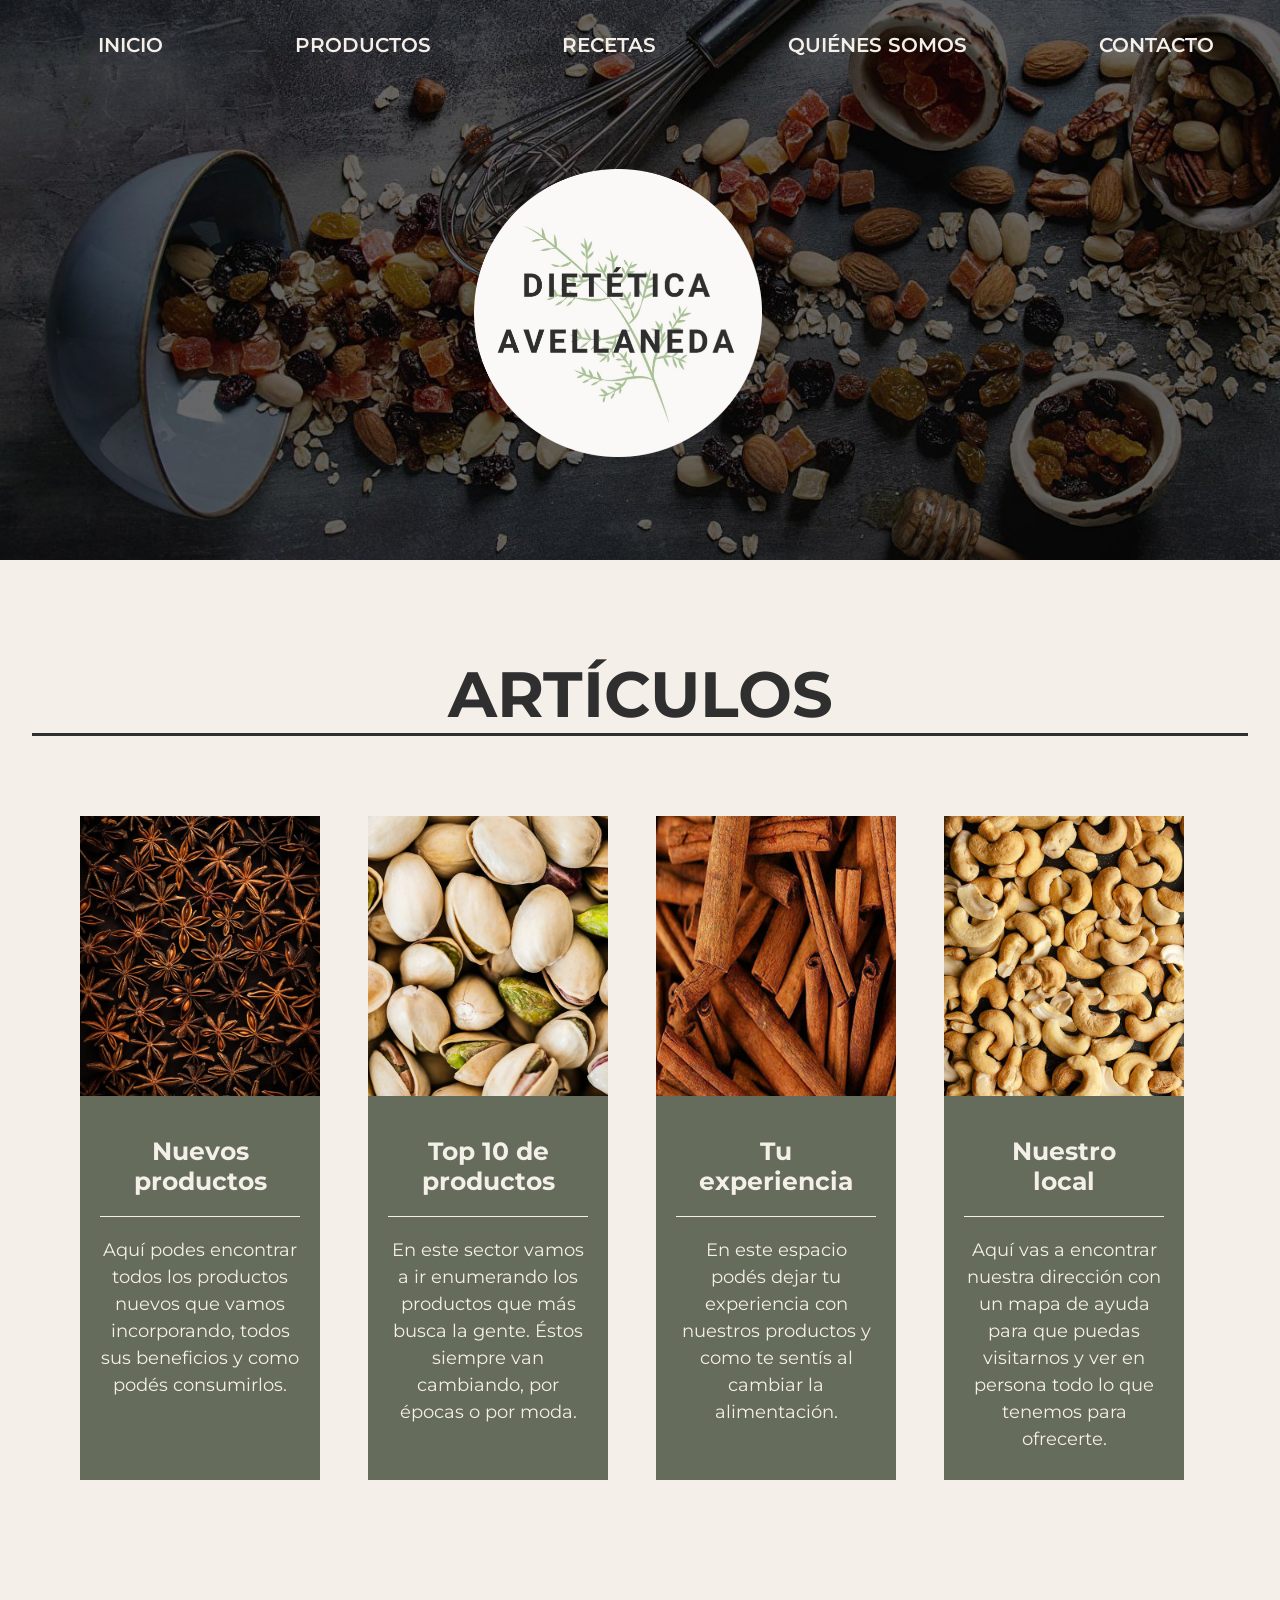
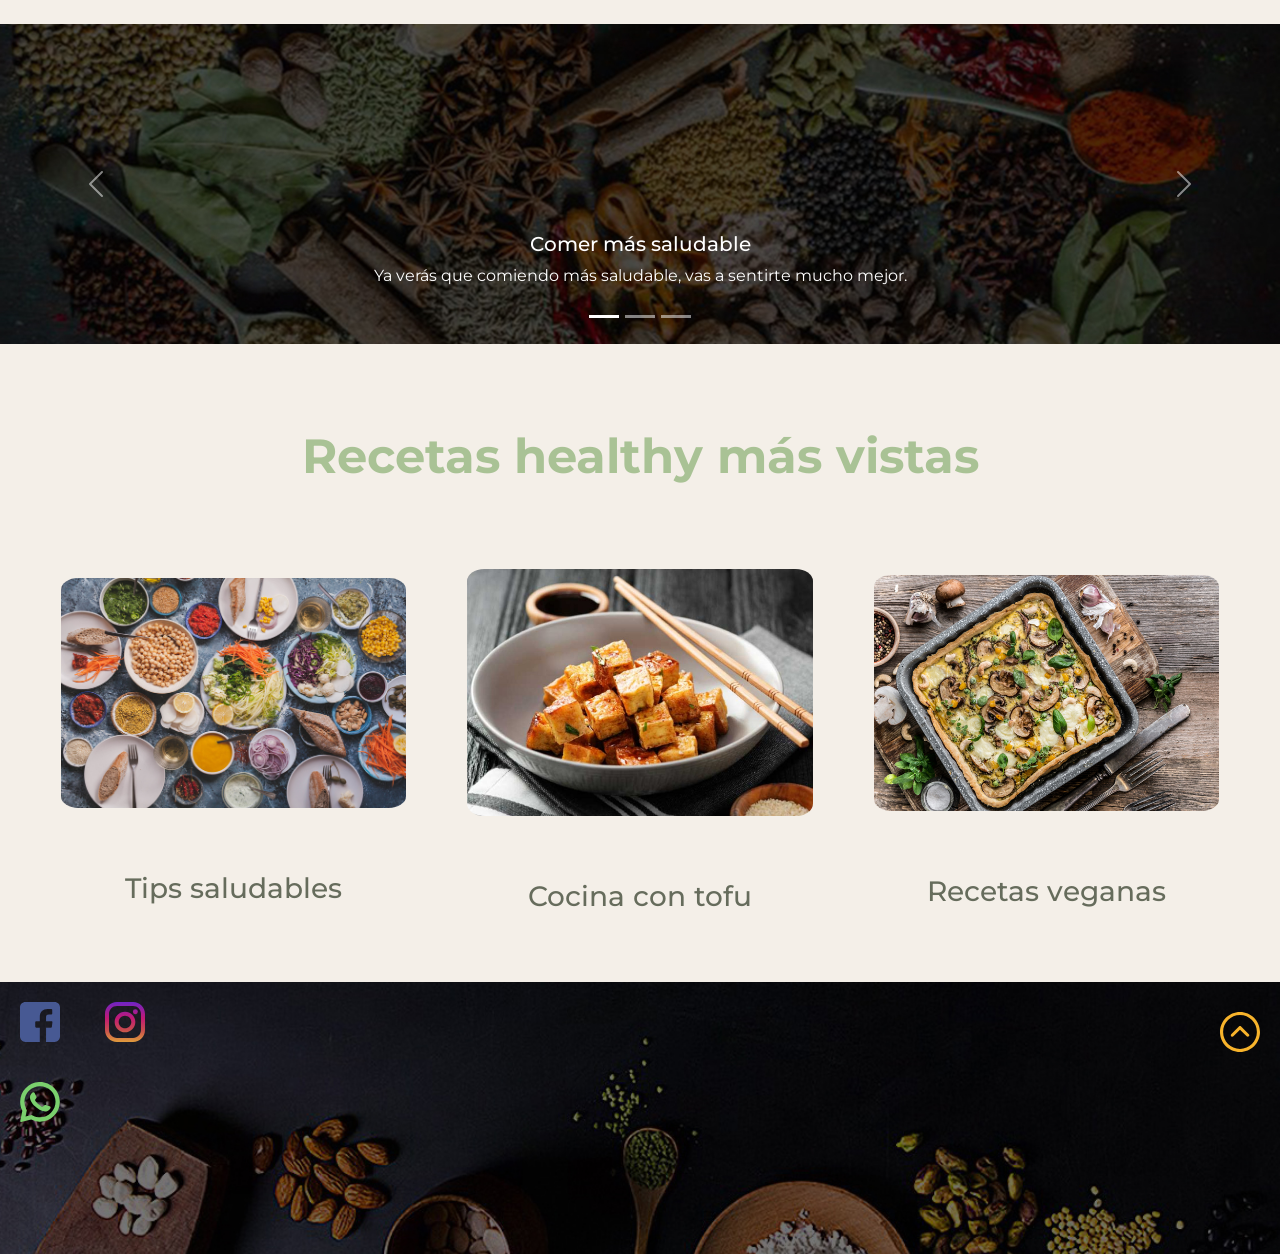
<file: index.html>
<!DOCTYPE html>
<html lang="en">

<head>
    <meta charset="UTF-8">
    <meta http-equiv="X-UA-Compatible" content="IE=edge">
    <meta name="viewport" content="width=device-width, initial-scale=1.0">
    <title>Dietética Avellaneda</title>
    <link rel="stylesheet" href="https://cdnjs.cloudflare.com/ajax/libs/animate.css/4.1.1/animate.min.css" />
    <link href="https://cdn.jsdelivr.net/npm/bootstrap@5.0.2/dist/css/bootstrap.min.css" rel="stylesheet"
        integrity="sha384-EVSTQN3/azprG1Anm3QDgpJLIm9Nao0Yz1ztcQTwFspd3yD65VohhpuuCOmLASjC" crossorigin="anonymous">
    <link rel="stylesheet" href="css/styles.css">
    <link rel="stylesheet" href="https://cdnjs.cloudflare.com/ajax/libs/animate.css/4.1.1/animate.min.css" />
    <link rel="preconnect" href="https://fonts.googleapis.com">
    <link rel="preconnect" href="https://fonts.gstatic.com" crossorigin>
    <link href="https://fonts.googleapis.com/css2?family=Montserrat&display=swap" rel="stylesheet">
    <meta name="description"
        content="Este es el sitio web de Dietética Avellaneda, donde compartimos nuestros productos, como utilizarlos, dónde pueden encontrarnos y cómo comunicarse con nosotros.">
    <meta name="keywords" content="ALIMENTOS, SALUDABLE, DIETÉTICO, LIGHT, HEALTHY, VEGANO, VEGETARIANO">
</head>

<body>

<!--Header con nav y logo-->
    <header id="header">
        <div id="headerGrid">
            <nav class="sticky">
                <ul class="list">
                    <li class="list__itemList"><a href="index.html">INICIO</a></li>
                    <li class="list__itemList list__itemSubmenu"><a href="productos.html">PRODUCTOS</a>
                        <ul class="sublist">
                            <li class="list__itemSublist"><a href="productos.html">Categorías</a></li>
                            <li class="list__itemSublist"><a href="productos.html">Nuevos productos</a></li>
                            <li class="list__itemSublist"><a href="productos.html">Top ten de productos</a></li>
                        </ul>
                    </li>
                    <li class="list__itemList"><a href="recetas.html">RECETAS</a></li>
                    <li class="list__itemList"><a href="quienessomos.html">QUIÉNES SOMOS</a></li>
                    <li class="list__itemList"><a href="contacto.html">CONTACTO</a></li>
                </ul>
            </nav>

            <div>
                <a href="index.html"><img src="./Imagenes/2.png" alt="logo" id="logo"
                        class="animate__animated animate__rollIn"></a>
            </div>

        <!--Nav menu hamburguesa responsive-->
            <nav class="navbar navbar-dark bg-dark fixed-top">
                <div class="container-fluid">
                  <a class="navbar-brand" href="#"></a>
                  <button class="navbar-toggler" type="button" data-bs-toggle="offcanvas" data-bs-target="#offcanvasNavbar" aria-controls="offcanvasNavbar">
                    <span class="navbar-toggler-icon"></span>
                  </button>
                  <div class="offcanvas offcanvas-end" tabindex="-1" id="offcanvasNavbar" aria-labelledby="offcanvasNavbarLabel">
                    <div class="offcanvas-header">
                      <h5 class="offcanvas-title" id="offcanvasNavbarLabel">Menú</h5>
                      <button type="button" class="btn-close text-reset" data-bs-dismiss="offcanvas" aria-label="Close"></button>
                    </div>
                    <div class="offcanvas-body">
                      <ul class="navbar-nav justify-content-end flex-grow-1 pe-3">
                        <li class="nav-item">
                          <a class="nav-link" href="index.html">INICIO</a>
                        </li>
                        <li class="nav-item dropdown">
                            <a class="nav-link dropdown-toggle" href="productos.html" id="offcanvasNavbarDropdown" role="button" data-bs-toggle="dropdown" aria-expanded="false">
                             PRODUCTOS
                            </a>
                            <ul class="dropdown-menu" aria-labelledby="offcanvasNavbarDropdown">
                              <li><a class="dropdown-item" href="productos.html">Categorías</a></li>
                              <li><a class="dropdown-item" href="productos.html">Nuevos Productos</a></li>
                              <li><a class="dropdown-item" href="productos.html">Top 10 de productos</a></li>  
                            </ul>
                        </li>                            
                        <li class="nav-item">
                          <a class="nav-link" href="recetas.html">RECETAS</a>            
                        </li>
                        <li class="nav-item">
                            <a class="nav-link" href="quienessomos.html">QUIÉNES SOMOS</a>            
                        </li>
                        <li class="nav-item">
                            <a class="nav-link" href="contacto.html">CONTACTO</a>            
                        </li>                    
                      </ul>
                    </div>
                  </div>
                </div>
              </nav>
    </header>


    <main>
    <!--Primera sección-->
        <h1 class="titulo1">ARTÍCULOS</h1>


        <section class="cajasArticulos">

            <a href="productos.html" class="columna">
                <img src="./Imagenes/Anis.jpg" alt="Anis estrellado" class="imgArticulos">
                <div class="articulo">
                    <h2 class="tituloArticulo">Nuevos productos</h2>
                    <p>Aquí podes encontrar todos los productos nuevos que vamos incorporando, todos sus beneficios y
                        como
                        podés consumirlos.</p>
                </div>
            </a>

            <a href="productos.html" class="columna">
                <img src="./Imagenes/Pistachos.jpg" alt="Pistachos" class="imgArticulos">
                <div class="articulo">
                    <h2 class="tituloArticulo">Top 10 de productos</h2>
                    <p>En este sector vamos a ir enumerando los productos que más busca la gente. Éstos siempre van
                        cambiando, por épocas o por moda.</p>
                </div>
            </a>
            <a href="contacto.html" class="columna">
                <img src="./Imagenes/Canela.jpg" alt="Canela en rama" class="imgArticulos">
                <div class="articulo">
                    <h2 class="tituloArticulo">Tu experiencia</h2>
                    <p>En este espacio podés dejar tu experiencia con nuestros productos y como te sentís al cambiar la
                        alimentación.</p>
                </div>
            </a>
            <a href="quienessomos.html" class="columna">
                <img src="./Imagenes/Castañas.jpg" alt="Castañas de caju" class="imgArticulos">
                <div class="articulo">
                    <h2 class="tituloArticulo">Nuestro local</h2>
                    <p>Aquí vas a encontrar nuestra dirección con un mapa de ayuda para que puedas visitarnos y ver en
                        persona todo lo que tenemos para ofrecerte.</p>
                </div>
            </a>
        </section>

    <!--Sección carrusel-->
        <div id="carouselExampleCaptions" class="carousel slide" data-bs-ride="carousel">
            <div class="carousel-indicators">
                <button type="button" data-bs-target="#carouselExampleCaptions" data-bs-slide-to="0" class="active"
                    aria-current="true" aria-label="Slide 1"></button>
                <button type="button" data-bs-target="#carouselExampleCaptions" data-bs-slide-to="1"
                    aria-label="Slide 2"></button>
                <button type="button" data-bs-target="#carouselExampleCaptions" data-bs-slide-to="2"
                    aria-label="Slide 3"></button>
            </div>
            <div class="carousel-inner">
                <div class="carousel-item active">
                    <img src="./Imagenes/Imagen16.jpg" class="d-block w-100" alt="Carrusel1">
                    <div class="carousel-caption d-none d-md-block">
                        <h5>Comer más saludable</h5>
                        <p>Ya verás que comiendo más saludable, vas a sentirte mucho mejor.</p>
                    </div>
                </div>
                <div class="carousel-item">
                    <img src="./Imagenes/Imagen17.jpg" class="d-block w-100" alt="Carrusel2">
                    <div class="carousel-caption d-none d-md-block">
                        <h5>Aceites buenos</h5>
                        <p>Sabías que los frutos secos poseen aceites buenos que ayudan a mejorar tu salud?</p>
                    </div>
                </div>
                <div class="carousel-item">
                    <img src="./Imagenes/Imagen18.jpg" class="d-block w-100" alt="Carrusel3">
                    <div class="carousel-caption d-none d-md-block">
                        <h5>Beneficios de las legumbres</h5>
                        <p>Entre un montón de propiedades, aportan proteína y hierro a tu dieta.</p>
                    </div>
                </div>
            </div>
            <button class="carousel-control-prev" type="button" data-bs-target="#carouselExampleCaptions"
                data-bs-slide="prev">
                <span class="carousel-control-prev-icon" aria-hidden="true"></span>
                <span class="visually-hidden">Previous</span>
            </button>
            <button class="carousel-control-next" type="button" data-bs-target="#carouselExampleCaptions"
                data-bs-slide="next">
                <span class="carousel-control-next-icon" aria-hidden="true"></span>
                <span class="visually-hidden">Next</span>
            </button>
        </div>

    <!--Última sección-->
        <h2 class="titulo2">Recetas healthy más vistas</h2>
        </div>
        <section class="cajasRecetas">
            <div class="recetas">
                <a href="recetas.html">
                    <img src="Imagenes/recetas-veganas.jpg" class="recetaImagen" alt="Tips saludables"><br>
                    <h3>Tips saludables</h3>
                </a>
            </div>
            <div class="recetas">
                <a href="recetas.html">
                    <img src="Imagenes/CocinaTofu.jpg" class="recetaImagen" alt="Tofu"><br>
                    <h3>Cocina con tofu</h3>
                </a>
            </div>
            <div class="recetas">
                <a href="recetas.html">
                    <img src="Imagenes/RecetasVeganas.jpg" class="recetaImagen" alt="Recetas veganas"><br>
                    <h3>Recetas veganas</h3>
                </a>
            </div>
        </section>

    </main>

    <footer class="pie">
        <div>
            <a href="https://www.facebook.com/profile.php?id=100009488603057" target="_blank"><img
                    src="[data-uri]"
                    / class="icono"></a>
            <a href="404.html" target="_blank"><img
                    src="[data-uri]"
                    / class="icono"></a>
            <a href="https://wa.me/5492617105944" target="_blank"><img
                    src="[data-uri]"
                    / class="icono"></a>
        </div>
        <div class="pie__arriba">
            <a href="#header"><img
                    src="[data-uri]"
                    / class="icono">
            </a>
        </div>
    </footer>

    <script src="https://cdn.jsdelivr.net/npm/bootstrap@5.0.2/dist/js/bootstrap.bundle.min.js"
        integrity="sha384-MrcW6ZMFYlzcLA8Nl+NtUVF0sA7MsXsP1UyJoMp4YLEuNSfAP+JcXn/tWtIaxVXM"
        crossorigin="anonymous"></script>

</body>

</html>
</file>
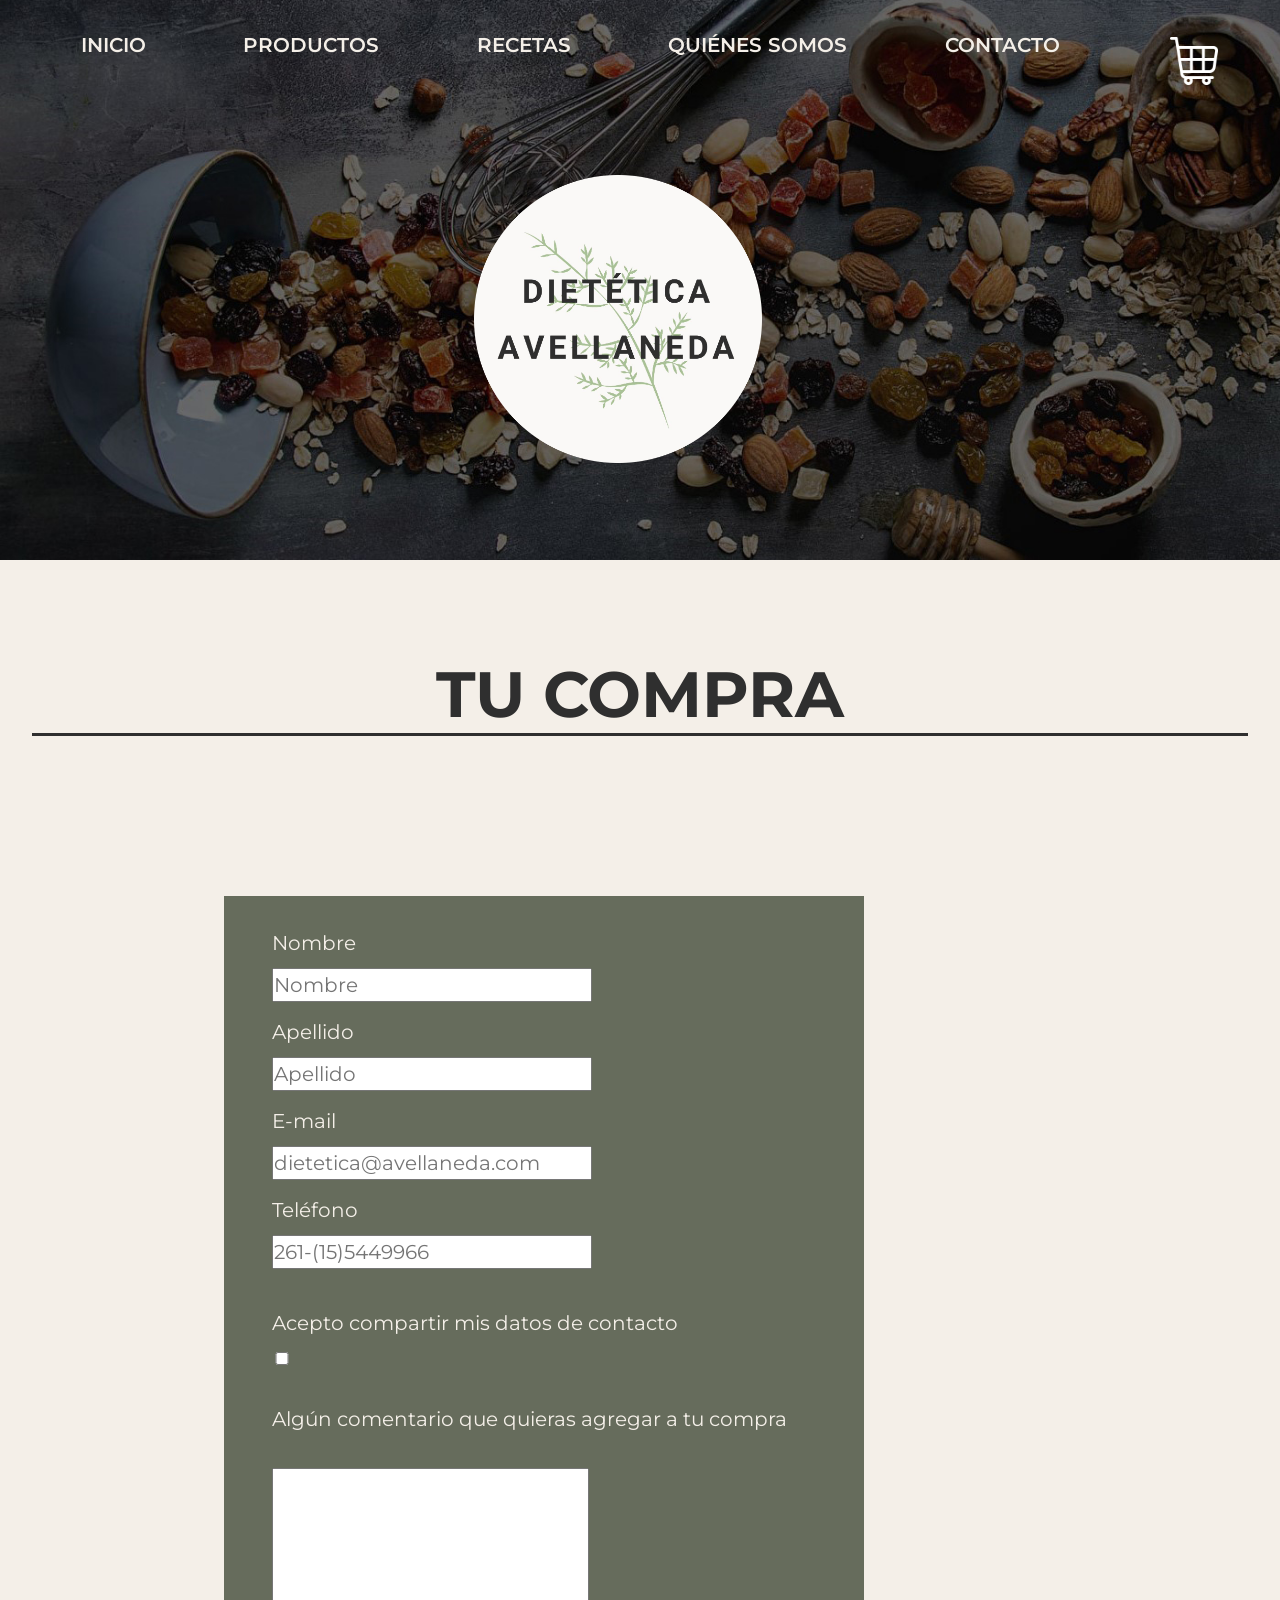
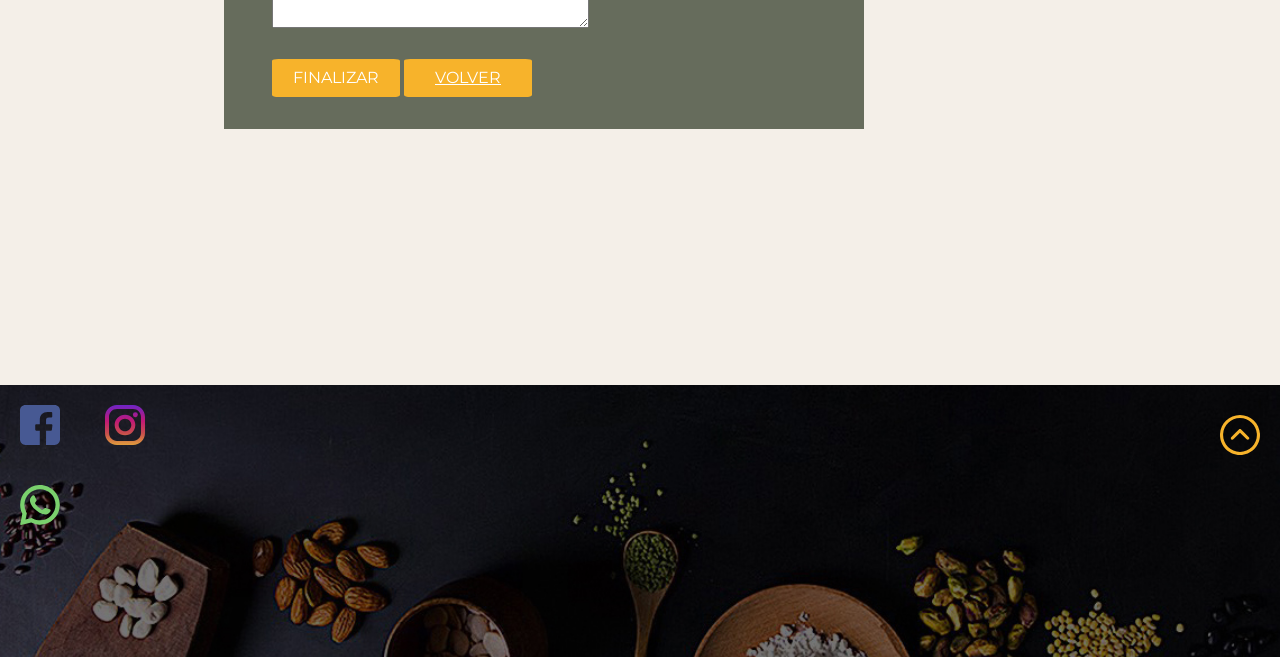
<file: compra.html>
<!DOCTYPE html>
<html lang="en">

<head>
    <meta charset="UTF-8">
    <meta http-equiv="X-UA-Compatible" content="IE=edge">
    <meta name="viewport" content="width=device-width, initial-scale=1.0">
    <title>Productos</title>
    <link rel="stylesheet" href="https://cdnjs.cloudflare.com/ajax/libs/animate.css/4.1.1/animate.min.css" />
    <link href="https://cdn.jsdelivr.net/npm/bootstrap@5.0.2/dist/css/bootstrap.min.css" rel="stylesheet" />
    <link rel="stylesheet" href="css/styles.css">
    <link rel="stylesheet" href="css/productos.css">
    <link rel="stylesheet" href="https://cdnjs.cloudflare.com/ajax/libs/animate.css/4.1.1/animate.min.css" />
    <link rel="preconnect" href="https://fonts.googleapis.com">
    <link rel="preconnect" href="https://fonts.gstatic.com" crossorigin>
    <link href="https://fonts.googleapis.com/css2?family=Montserrat&display=swap" rel="stylesheet">
    <link href="https://unpkg.com/aos@2.3.1/dist/aos.css" rel="stylesheet">

    <meta name="description"
        content="Este es el sitio web de Dietética Avellaneda, donde compartimos nuestros productos, como utilizarlos, dónde pueden encontrarnos y cómo comunicarse con nosotros.">
    <meta name="keywords" content="ALIMENTOS, SALUDABLE, DIETÉTICO, LIGHT, HEALTHY, VEGANO, VEGETARIANO">

</head>

<body>

    <!--Header con nav y logo-->

    <header id="header">
        <div id="headerGrid">
            <nav class="sticky">
                <ul class="list">
                    <li class="list__itemList"><a href="index.html">INICIO</a></li>
                    <li class="list__itemList list__itemSubmenu"><a href="productos.html">PRODUCTOS</a>
                        <ul class="sublist">
                            <li class="list__itemSublist"><a href="productos.html">Categorías</a></li>
                            <li class="list__itemSublist"><a href="productos.html">Nuevos productos</a></li>
                            <li class="list__itemSublist"><a href="productos.html">Top ten de productos</a></li>
                        </ul>
                    </li>
                    <li class="list__itemList"><a href="recetas.html">RECETAS</a></li>
                    <li class="list__itemList"><a href="quienessomos.html">QUIÉNES SOMOS</a></li>
                    <li class="list__itemList"><a href="contacto.html">CONTACTO</a></li>
                    <li class="list__itemList"><button type="button" class="btn btnIrCarrito" data-bs-toggle="modal"
                            data-bs-target="#exampleModal"><img src="Imagenes/comprar.png" class="carritoCompras"
                                alt="carrito"></button></li>
                </ul>
            </nav>
            <div>
                <a href="index.html"><img src="./Imagenes/2.png" alt="logo" id="logo"></a>
            </div>
        </div>


        <!--Nav menu hamburguesa responsive-->

        <nav class="navbar navbar-dark bg-dark fixed-top">
            <div class="container-fluid">
                <a class="navbar-brand" href="#"></a>
                <button class="navbar-toggler" type="button" data-bs-toggle="offcanvas"
                    data-bs-target="#offcanvasNavbar" aria-controls="offcanvasNavbar">
                    <span class="navbar-toggler-icon"></span>
                </button>
                <div class="offcanvas offcanvas-end" tabindex="-1" id="offcanvasNavbar"
                    aria-labelledby="offcanvasNavbarLabel">
                    <div class="offcanvas-header">
                        <h5 class="offcanvas-title" id="offcanvasNavbarLabel">Menú</h5>
                        <button type="button" class="btn-close text-reset" data-bs-dismiss="offcanvas"
                            aria-label="Close"></button>
                    </div>
                    <div class="offcanvas-body">
                        <ul class="navbar-nav justify-content-end flex-grow-1 pe-3">
                            <li class="nav-item">
                                <a class="nav-link" href="index.html">INICIO</a>
                            </li>
                            <li class="nav-item dropdown">
                                <a class="nav-link dropdown-toggle" href="productos.html" id="offcanvasNavbarDropdown"
                                    role="button" data-bs-toggle="dropdown" aria-expanded="false">
                                    PRODUCTOS
                                </a>
                                <ul class="dropdown-menu" aria-labelledby="offcanvasNavbarDropdown">
                                    <li><a class="dropdown-item" href="productos.html">Categorías</a></li>
                                    <li><a class="dropdown-item" href="productos.html">Nuevos Productos</a></li>
                                    <li><a class="dropdown-item" href="productos.html">Top 10 de productos</a></li>
                                </ul>
                            </li>
                            <li class="nav-item">
                                <a class="nav-link" href="recetas.html">RECETAS</a>
                            </li>
                            <li class="nav-item">
                                <a class="nav-link" href="quienessomos.html">QUIÉNES SOMOS</a>
                            </li>
                            <li class="nav-item">
                                <a class="nav-link" href="contacto.html">CONTACTO</a>
                            </li>
                        </ul>
                    </div>
                </div>
            </div>
        </nav>
    </header>

    <main>
        <!--Comienzo-->
        <h1 class="titulo1 titulo1-modifier">TU COMPRA</h1>
        <section class="seccionContacto">

            <form action="" class="recuadro">
                <div>
                    <label class="recuadro__form-label">Nombre</label><br>
                    <input class="recuadro__cajaTexto" type="text" id="validationDefault01" placeholder="Nombre"
                        required><br>
                </div>
                <div>
                    <label class="recuadro__form-label">Apellido</label><br>
                    <input class="recuadro__cajaTexto" type="text" id="validationDefault02" placeholder="Apellido"
                        required><br>
                </div>
                <div>
                    <label class="recuadro__form-label">E-mail</label><br>
                    <input class="recuadro__cajaTexto" type="text" id="validationDefault02"
                        placeholder="dietetica@avellaneda.com" required><br>
                </div>
                <div>
                    <label class="recuadro__form-label recuadro__form-label">Teléfono</label><br>
                    <input class="recuadro__cajaTexto" type="text" id="validationDefault03"
                        placeholder="261-(15)5449966" required><br><br>
                </div>
                <div>
                    <p class="recuadro__form-label recuadro__form-label-select">Acepto compartir mis datos de contacto
                    </p>
                    <input class="recuadro__cajaTexto recuadro__cajaTexto-checkBox" type="checkbox" name="acepta"
                        value="1"><br><br>
                </div>

                <div>
                    <p class="recuadro__form-label">Algún comentario que quieras agregar a tu compra</p><br>
                    <textarea name="" id="" cols="30" rows="10" class="recuadro__form-label-cuadro"></textarea><br><br>
                </div>
                <div>
                    <button class="btn btn-orange btn-rounded" type="submit">FINALIZAR</button>
                    <button class="btn btn-orange btn-rounded" type="button"><a href="productos.html">
                            VOLVER</a></button>
                </div>
            </form><br><br>
        </section>
    </main>

    <footer class="pie">
        <div>
            <a href="https://www.facebook.com/profile.php?id=100009488603057" target="_blank"><img
                    src="[data-uri]"
                    / class="icono"></a>
            <a href="404.html" target="_blank"><img
                    src="[data-uri]"
                    / class="icono"></a>
            <a href="https://wa.me/5492617105944" target="_blank"><img
                    src="[data-uri]"
                    / class="icono"></a>
        </div>
        <div class="pie__arriba">
            <a href="#header"><img
                    src="[data-uri]"
                    / class="icono">
        </div>
    </footer>
    <script src="https://cdn.jsdelivr.net/npm/bootstrap@5.0.2/dist/js/bootstrap.bundle.min.js"
        integrity="sha384-MrcW6ZMFYlzcLA8Nl+NtUVF0sA7MsXsP1UyJoMp4YLEuNSfAP+JcXn/tWtIaxVXM"
        crossorigin="anonymous"></script>
</body>

</html>
</file>
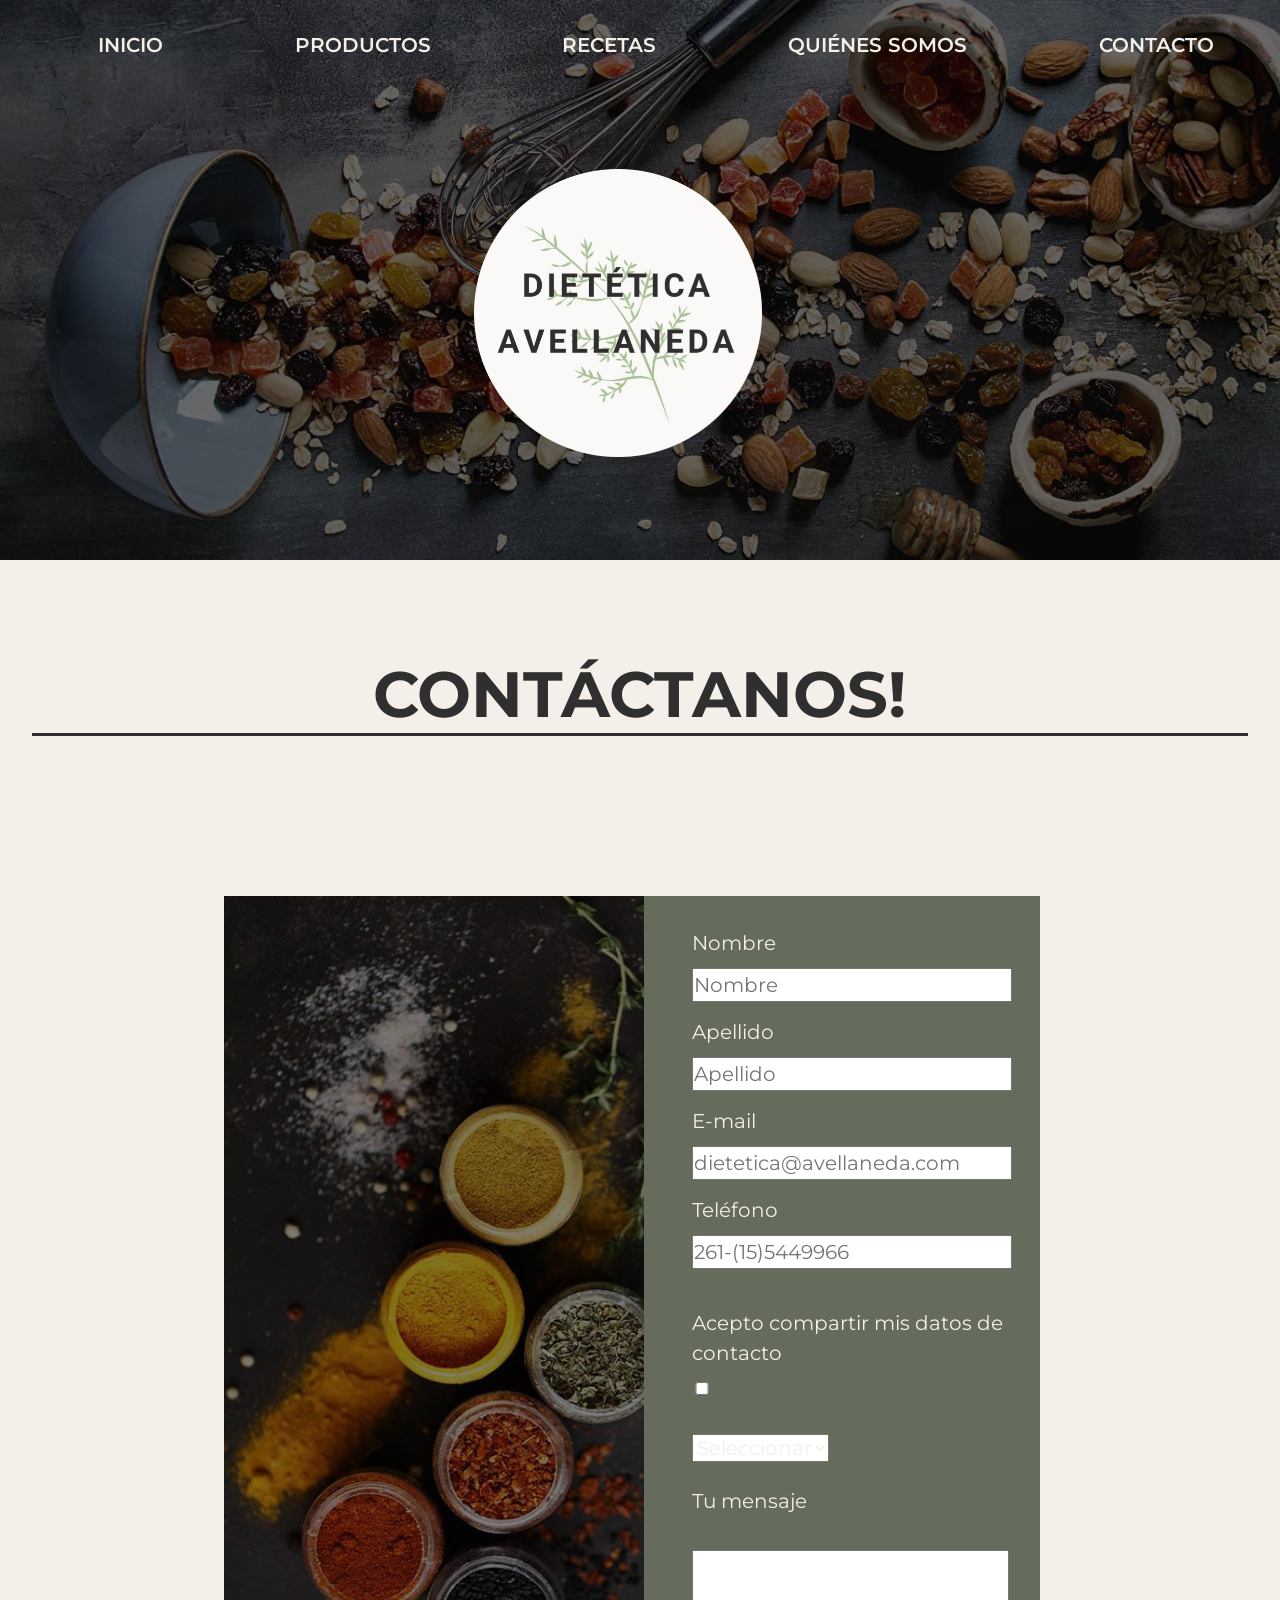
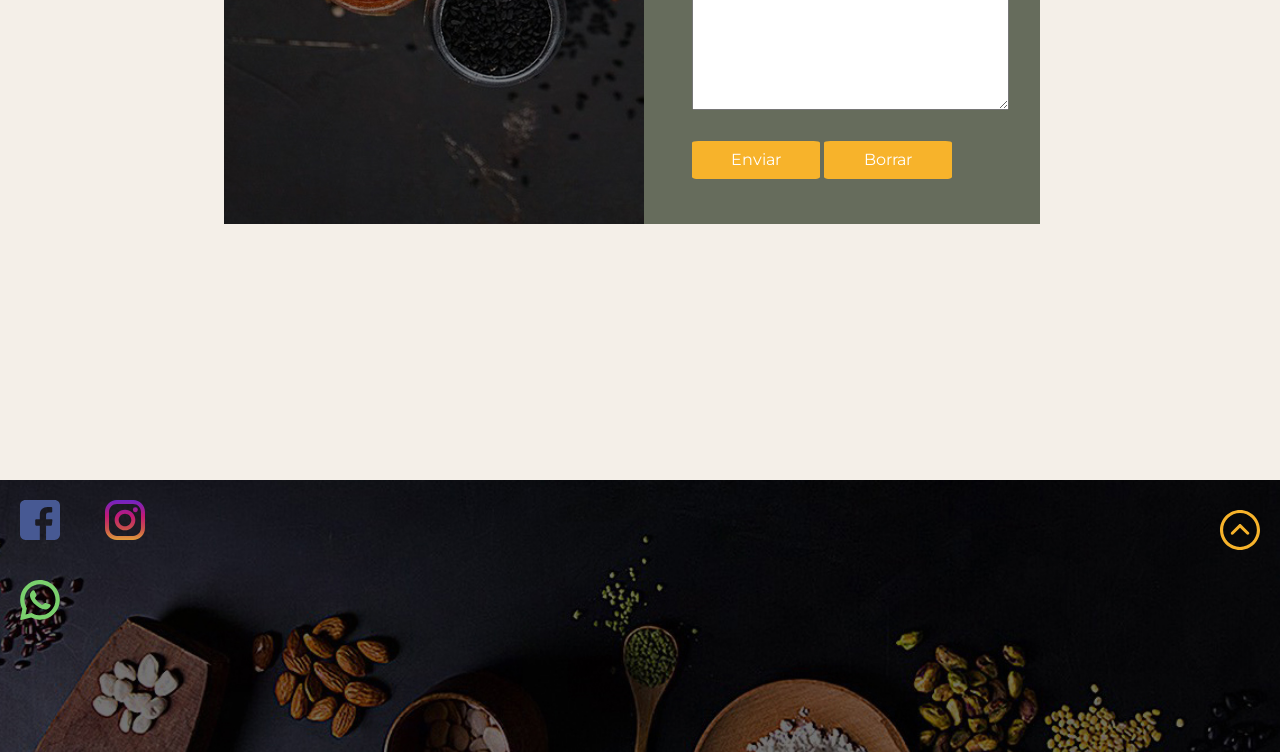
<file: contacto.html>
<!DOCTYPE html>
<html lang="en">

<head>
    <meta charset="UTF-8">
    <meta http-equiv="X-UA-Compatible" content="IE=edge">
    <meta name="viewport" content="width=device-width, initial-scale=1.0">
    <title>Contacto</title>
    <link rel="stylesheet" href="https://cdnjs.cloudflare.com/ajax/libs/animate.css/4.1.1/animate.min.css" />
    <link href="https://cdn.jsdelivr.net/npm/bootstrap@5.0.2/dist/css/bootstrap.min.css" rel="stylesheet"
        integrity="sha384-EVSTQN3/azprG1Anm3QDgpJLIm9Nao0Yz1ztcQTwFspd3yD65VohhpuuCOmLASjC" crossorigin="anonymous">
    <link rel="stylesheet" href="css/styles.css">
    <link rel="stylesheet" href="https://cdnjs.cloudflare.com/ajax/libs/animate.css/4.1.1/animate.min.css" />
    <link rel="preconnect" href="https://fonts.googleapis.com">
    <link rel="preconnect" href="https://fonts.gstatic.com" crossorigin>
    <link href="https://fonts.googleapis.com/css2?family=Montserrat&display=swap" rel="stylesheet">
    <meta name="description"
        content="Este es el sitio web de Dietética Avellaneda, donde compartimos nuestros productos, como utilizarlos, dónde pueden encontrarnos y cómo comunicarse con nosotros.">
    <meta name="keywords" content="ALIMENTOS, SALUDABLE, DIETÉTICO, LIGHT, HEALTHY, VEGANO, VEGETARIANO">

</head>

<body>
    <header id="header">
        <div id="headerGrid">
            <nav class="sticky">
                <ul class="list">
                    <li class="list__itemList"><a href="index.html">INICIO</a></li>
                    <li class="list__itemList list__itemSubmenu"><a href="productos.html">PRODUCTOS</a>
                        <ul class="sublist">
                            <li class="list__itemSublist"><a href="productos.html">Categorías</a></li>
                            <li class="list__itemSublist"><a href="productos.html">Nuevos productos</a></li>
                            <li class="list__itemSublist"><a href="productos.html">Top ten de productos</a></li>
                        </ul>
                    </li>
                    <li class="list__itemList"><a href="recetas.html">RECETAS</a></li>
                    <li class="list__itemList"><a href="quienessomos.html">QUIÉNES SOMOS</a></li>
                    <li class="list__itemList"><a href="contacto.html">CONTACTO</a></li>
                </ul>
            </nav>
            <div>
                <a href="index.html"><img src="./Imagenes/2.png" alt="logo" id="logo" class="animate__animated animate__rollIn"></a>
            </div>            
        </div>

        <nav class="navbar navbar-dark bg-dark fixed-top">
            <div class="container-fluid">
              <a class="navbar-brand" href="#"></a>
              <button class="navbar-toggler" type="button" data-bs-toggle="offcanvas" data-bs-target="#offcanvasNavbar" aria-controls="offcanvasNavbar">
                <span class="navbar-toggler-icon"></span>
              </button>
              <div class="offcanvas offcanvas-end" tabindex="-1" id="offcanvasNavbar" aria-labelledby="offcanvasNavbarLabel">
                <div class="offcanvas-header">
                  <h5 class="offcanvas-title" id="offcanvasNavbarLabel">Menú</h5>
                  <button type="button" class="btn-close text-reset" data-bs-dismiss="offcanvas" aria-label="Close"></button>
                </div>
                <div class="offcanvas-body">
                  <ul class="navbar-nav justify-content-end flex-grow-1 pe-3">
                    <li class="nav-item">
                      <a class="nav-link" href="index.html">INICIO</a>
                    </li>
                    <li class="nav-item dropdown">
                        <a class="nav-link dropdown-toggle" href="productos.html" id="offcanvasNavbarDropdown" role="button" data-bs-toggle="dropdown" aria-expanded="false">
                         PRODUCTOS
                        </a>
                        <ul class="dropdown-menu" aria-labelledby="offcanvasNavbarDropdown">
                          <li><a class="dropdown-item" href="productos.html">Categorías</a></li>
                          <li><a class="dropdown-item" href="productos.html">Nuevos Productos</a></li>
                          <li><a class="dropdown-item" href="productos.html">Top 10 de productos</a></li>  
                        </ul>
                    </li>                            
                    <li class="nav-item">
                      <a class="nav-link" href="recetas.html">RECETAS</a>            
                    </li>
                    <li class="nav-item">
                        <a class="nav-link" href="quienessomos.html">QUIÉNES SOMOS</a>            
                    </li>
                    <li class="nav-item">
                        <a class="nav-link" href="contacto.html">CONTACTO</a>            
                    </li>                    
                  </ul>
                </div>
              </div>
            </div>
          </nav>
    </header>

    <main>
        <!--Comienzo-->
        <h1 class="titulo1 titulo1-modifier">CONTÁCTANOS!</h1>
        <section class="seccionContacto">

            <img src="./Imagenes/Contacto.jpg" alt="Legumbres" class="imgContacto">

            <form action="" class="recuadro">
                <div>
                    <label class="recuadro__form-label">Nombre</label><br>
                    <input class="recuadro__cajaTexto" type="text" id="validationDefault01" placeholder="Nombre"
                        required><br>
                </div>
                <div>
                    <label class="recuadro__form-label">Apellido</label><br>
                    <input class="recuadro__cajaTexto" type="text" id="validationDefault02" placeholder="Apellido"
                        required><br>
                </div>
                <div>
                    <label class="recuadro__form-label">E-mail</label><br>
                    <input class="recuadro__cajaTexto" type="text" id="validationDefault02"
                        placeholder="dietetica@avellaneda.com" required><br>
                </div>
                <div>
                    <label class="recuadro__form-label recuadro__form-label">Teléfono</label><br>
                    <input class="recuadro__cajaTexto" type="text" id="validationDefault03"
                        placeholder="261-(15)5449966" required><br><br>
                </div>
                <div>
                    <p class="recuadro__form-label recuadro__form-label-select">Acepto compartir mis datos de contacto
                    </p>
                    <input class="recuadro__cajaTexto recuadro__cajaTexto-checkBox" type="checkbox" name="acepta"
                        value="1"><br><br>
                </div>
                <div>
                    <select name="Sexo" id="validationDefault04" class="recuadro__form-label-select" required>
                        <option selected disabled value=""class="elige">Seleccionar</option>
                        <option value="Femenino" class="elige">Femenino</option>
                        <option value="Masculino" class="elige">Masculino</option>
                        <option value="O" class="elige">Otro</option>
                    </select><br><br>
                </div>
                <div>
                    <p class="recuadro__form-label">Tu mensaje</p><br>
                    <textarea name="" id="" cols="30" rows="10" class="recuadro__form-label-cuadro"></textarea><br><br>
                </div>
                <div>
                    <button class="btn btn-orange btn-rounded" type="submit">Enviar</button>
                    <button class="btn btn-orange btn-rounded" type="reset">Borrar</button>
                </div>
            </form><br><br>
        </section>
    </main>
    <footer class="pie">             
        <div>
            <a href="https://www.facebook.com/profile.php?id=100009488603057" target="_blank"><img src="[data-uri]" / class="icono"></a>
            <a href="404.html" target="_blank"><img src="[data-uri]" / class="icono"></a>
            <a href="https://wa.me/5492617105944" target="_blank"><img src="[data-uri]" / class="icono"></a>
        </div>  
        <div class="pie__arriba">
           <a href="#header"><img src="[data-uri]" / class="icono">
        </div>      
    </footer>
    <script src="https://cdn.jsdelivr.net/npm/bootstrap@5.0.2/dist/js/bootstrap.bundle.min.js"
        integrity="sha384-MrcW6ZMFYlzcLA8Nl+NtUVF0sA7MsXsP1UyJoMp4YLEuNSfAP+JcXn/tWtIaxVXM"
        crossorigin="anonymous"></script>
</body>

</html>
</file>
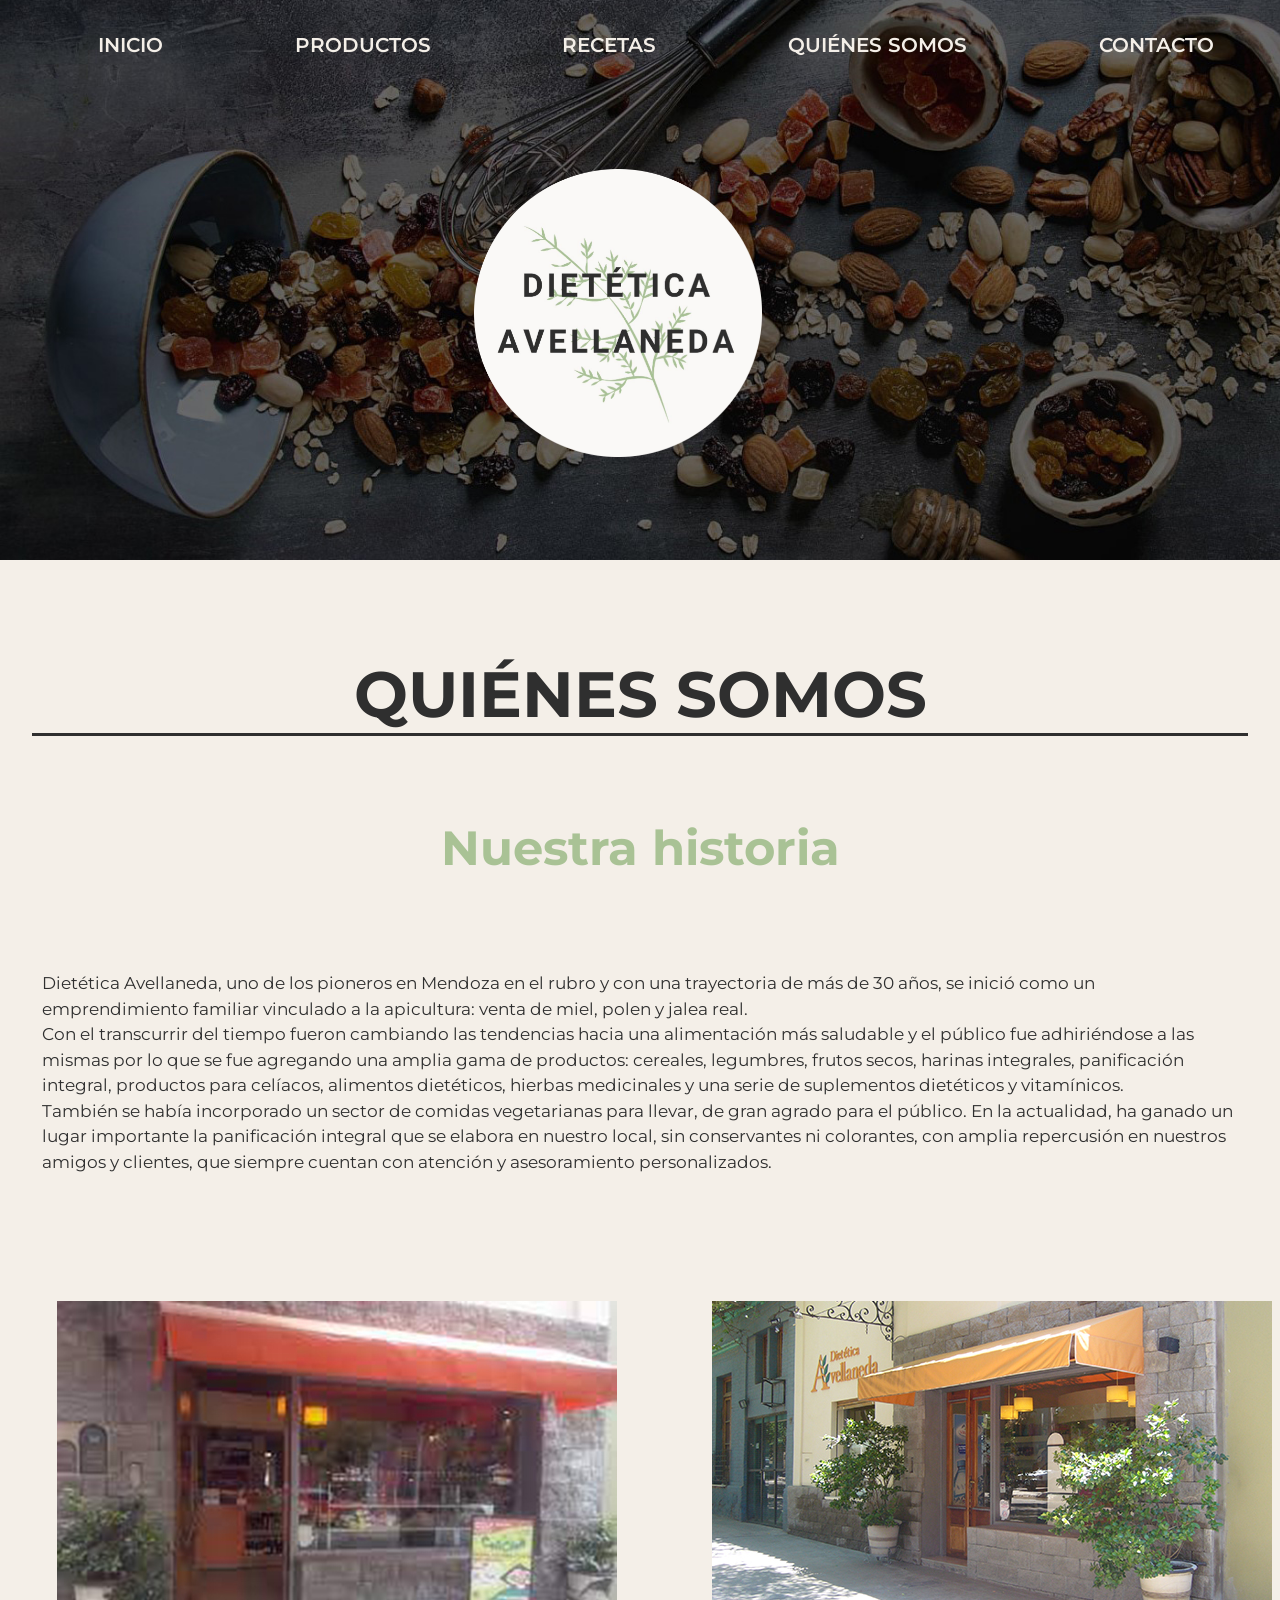
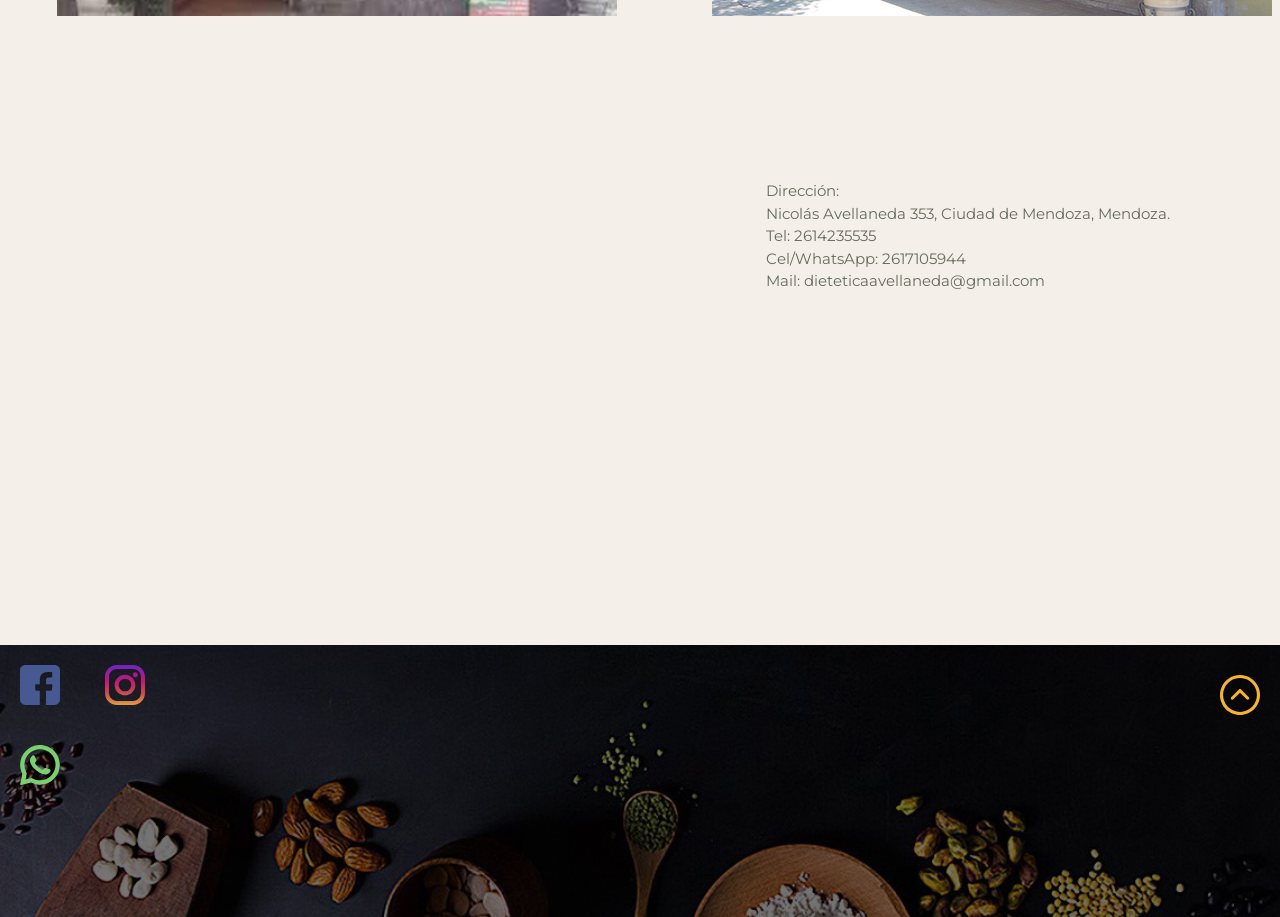
<file: quienessomos.html>
<!DOCTYPE html>
<html lang="en">

<head>
    <meta charset="UTF-8">
    <meta http-equiv="X-UA-Compatible" content="IE=edge">
    <meta name="viewport" content="width=device-width, initial-scale=1.0">
    <title>Quiénes somos</title>
    <link rel="stylesheet" href="https://cdnjs.cloudflare.com/ajax/libs/animate.css/4.1.1/animate.min.css" />
    <link href="https://cdn.jsdelivr.net/npm/bootstrap@5.0.2/dist/css/bootstrap.min.css" rel="stylesheet"
        integrity="sha384-EVSTQN3/azprG1Anm3QDgpJLIm9Nao0Yz1ztcQTwFspd3yD65VohhpuuCOmLASjC" crossorigin="anonymous">
    <link rel="stylesheet" href="css/styles.css">
    <link rel="stylesheet" href="https://cdnjs.cloudflare.com/ajax/libs/animate.css/4.1.1/animate.min.css" />
    <link rel="preconnect" href="https://fonts.googleapis.com">
    <link rel="preconnect" href="https://fonts.gstatic.com" crossorigin>
    <link href="https://fonts.googleapis.com/css2?family=Montserrat&display=swap" rel="stylesheet">
    <meta name="description"
        content="Este es el sitio web de Dietética Avellaneda, donde compartimos nuestros productos, como utilizarlos, dónde pueden encontrarnos y cómo comunicarse con nosotros.">
    <meta name="keywords" content="ALIMENTOS, SALUDABLE, DIETÉTICO, LIGHT, HEALTHY, VEGANO, VEGETARIANO">

</head>

<body>
    <header id="header">
        <div id="headerGrid">
            <nav class="sticky">
                <ul class="list">
                    <li class="list__itemList"><a href="index.html">INICIO</a></li>
                    <li class="list__itemList list__itemSubmenu"><a href="productos.html">PRODUCTOS</a>
                        <ul class="sublist">
                            <li class="list__itemSublist"><a href="productos.html">Categorías</a></li>
                            <li class="list__itemSublist"><a href="productos.html">Nuevos productos</a></li>
                            <li class="list__itemSublist"><a href="productos.html">Top ten de productos</a></li>
                        </ul>
                    </li>
                    <li class="list__itemList"><a href="recetas.html">RECETAS</a></li>
                    <li class="list__itemList"><a href="quienessomos.html">QUIÉNES SOMOS</a></li>
                    <li class="list__itemList"><a href="contacto.html">CONTACTO</a></li>
                </ul>
            </nav>
            <div>
                <a href="index.html"><img src="./Imagenes/2.png" alt="logo" id="logo"
                        class="animate__animated animate__rollIn"></a>
            </div>
        </div>

        <nav class="navbar navbar-dark bg-dark fixed-top">
            <div class="container-fluid">
              <a class="navbar-brand" href="#"></a>
              <button class="navbar-toggler" type="button" data-bs-toggle="offcanvas" data-bs-target="#offcanvasNavbar" aria-controls="offcanvasNavbar">
                <span class="navbar-toggler-icon"></span>
              </button>
              <div class="offcanvas offcanvas-end" tabindex="-1" id="offcanvasNavbar" aria-labelledby="offcanvasNavbarLabel">
                <div class="offcanvas-header">
                  <h5 class="offcanvas-title" id="offcanvasNavbarLabel">Menú</h5>
                  <button type="button" class="btn-close text-reset" data-bs-dismiss="offcanvas" aria-label="Close"></button>
                </div>
                <div class="offcanvas-body">
                  <ul class="navbar-nav justify-content-end flex-grow-1 pe-3">
                    <li class="nav-item">
                      <a class="nav-link" href="index.html">INICIO</a>
                    </li>
                    <li class="nav-item dropdown">
                        <a class="nav-link dropdown-toggle" href="productos.html" id="offcanvasNavbarDropdown" role="button" data-bs-toggle="dropdown" aria-expanded="false">
                         PRODUCTOS
                        </a>
                        <ul class="dropdown-menu" aria-labelledby="offcanvasNavbarDropdown">
                          <li><a class="dropdown-item" href="productos.html">Categorías</a></li>
                          <li><a class="dropdown-item" href="productos.html">Nuevos Productos</a></li>
                          <li><a class="dropdown-item" href="productos.html">Top 10 de productos</a></li>  
                        </ul>
                    </li>                            
                    <li class="nav-item">
                      <a class="nav-link" href="recetas.html">RECETAS</a>            
                    </li>
                    <li class="nav-item">
                        <a class="nav-link" href="quienessomos.html">QUIÉNES SOMOS</a>            
                    </li>
                    <li class="nav-item">
                        <a class="nav-link" href="contacto.html">CONTACTO</a>            
                    </li>                    
                  </ul>
                </div>
              </div>
            </div>
          </nav>
    </header>

    <main>
        <!--Comienzo-->
        <h1 class="titulo1 titulo1-modifier">QUIÉNES SOMOS</h1>

        <section>
            <h2 class="titulo2">Nuestra historia</h2>
            <div class="texto">
                <p>Dietética Avellaneda, uno de los pioneros en Mendoza en el rubro y con una trayectoria de más de 30
                    años,
                    se inició como un emprendimiento familiar vinculado a la apicultura: venta de miel, polen y jalea
                    real. <br>
                    Con el transcurrir del tiempo fueron cambiando las tendencias hacia una alimentación más saludable y
                    el
                    público fue adhiriéndose a las mismas por lo que se fue agregando una amplia gama de productos:
                    cereales, legumbres, frutos secos, harinas integrales, panificación integral, productos para
                    celíacos,
                    alimentos dietéticos, hierbas medicinales y una serie de suplementos dietéticos y vitamínicos. <br>
                    También se había incorporado un sector de comidas vegetarianas para llevar, de gran agrado para el
                    público.
                    En la actualidad, ha ganado un lugar importante la panificación integral que se elabora en nuestro
                    local, sin conservantes ni colorantes, con amplia repercusión en nuestros amigos y clientes, que
                    siempre
                    cuentan con atención y asesoramiento personalizados.</p>
            </div>
        </section>
        <!--Otra sección-->
        <section class="cajaNegocio">           
                <div class="cajaNegocio__imagenNegocio1">
                    <img src="./Imagenes/Negocio.jpg" alt="Negocio">
                </div>
                <div class="cajaNegocio__imagenNegocio2">
                    <img src="./Imagenes/Negocio2.jpg" alt="Negocio2">
                </div>
        
            <div class="cajaNegocio__texto cajaNegocio__textoNegocio">
                <p>Dirección: <br>
                    Nicolás Avellaneda 353, Ciudad de Mendoza, Mendoza. <br>
                    Tel: 2614235535 <br>
                    Cel/WhatsApp: 2617105944 <br>
                    Mail: dieteticaavellaneda@gmail.com <br>
                </p>
            </div>
            <div class="cajaNegocio__Negocio cajaNegocio__mapaNegocio">
                <iframe
                    src="https://www.google.com/maps/embed?pb=!1m18!1m12!1m3!1d3350.4773644283628!2d-68.85630998567089!3d-32.885544880939406!2m3!1f0!2f0!3f0!3m2!1i1024!2i768!4f13.1!3m3!1m2!1s0x967e0901bc2b0047%3A0x50652058415d297a!2sNicol%C3%A1s%20Avellaneda%20353%2C%20M5500%20Mendoza!5e0!3m2!1ses!2sar!4v1625637196058!5m2!1ses!2sar"
                    width="500" height="400" style="border:0;" allowfullscreen="" loading="lazy"></iframe>
            </div>
        </section>
    </main>
    <footer class="pie">

        <div>
            <a href="https://www.facebook.com/profile.php?id=100009488603057" target="_blank"><img src="[data-uri]" / class="icono"></a>
            <a href="404.html" target="_blank"><img src="[data-uri]" / class="icono"></a>
            <a href="https://wa.me/5492617105944" target="_blank"><img src="[data-uri]" / class="icono"></a>
        </div>  
        <div class="pie__arriba">
            <a href="#header"><img src="[data-uri]" / class="icono">
            </a>
        </div>
    </footer>
    <script src="https://cdn.jsdelivr.net/npm/bootstrap@5.0.2/dist/js/bootstrap.bundle.min.js"
        integrity="sha384-MrcW6ZMFYlzcLA8Nl+NtUVF0sA7MsXsP1UyJoMp4YLEuNSfAP+JcXn/tWtIaxVXM"
        crossorigin="anonymous"></script>
</body>

</html>
</file>
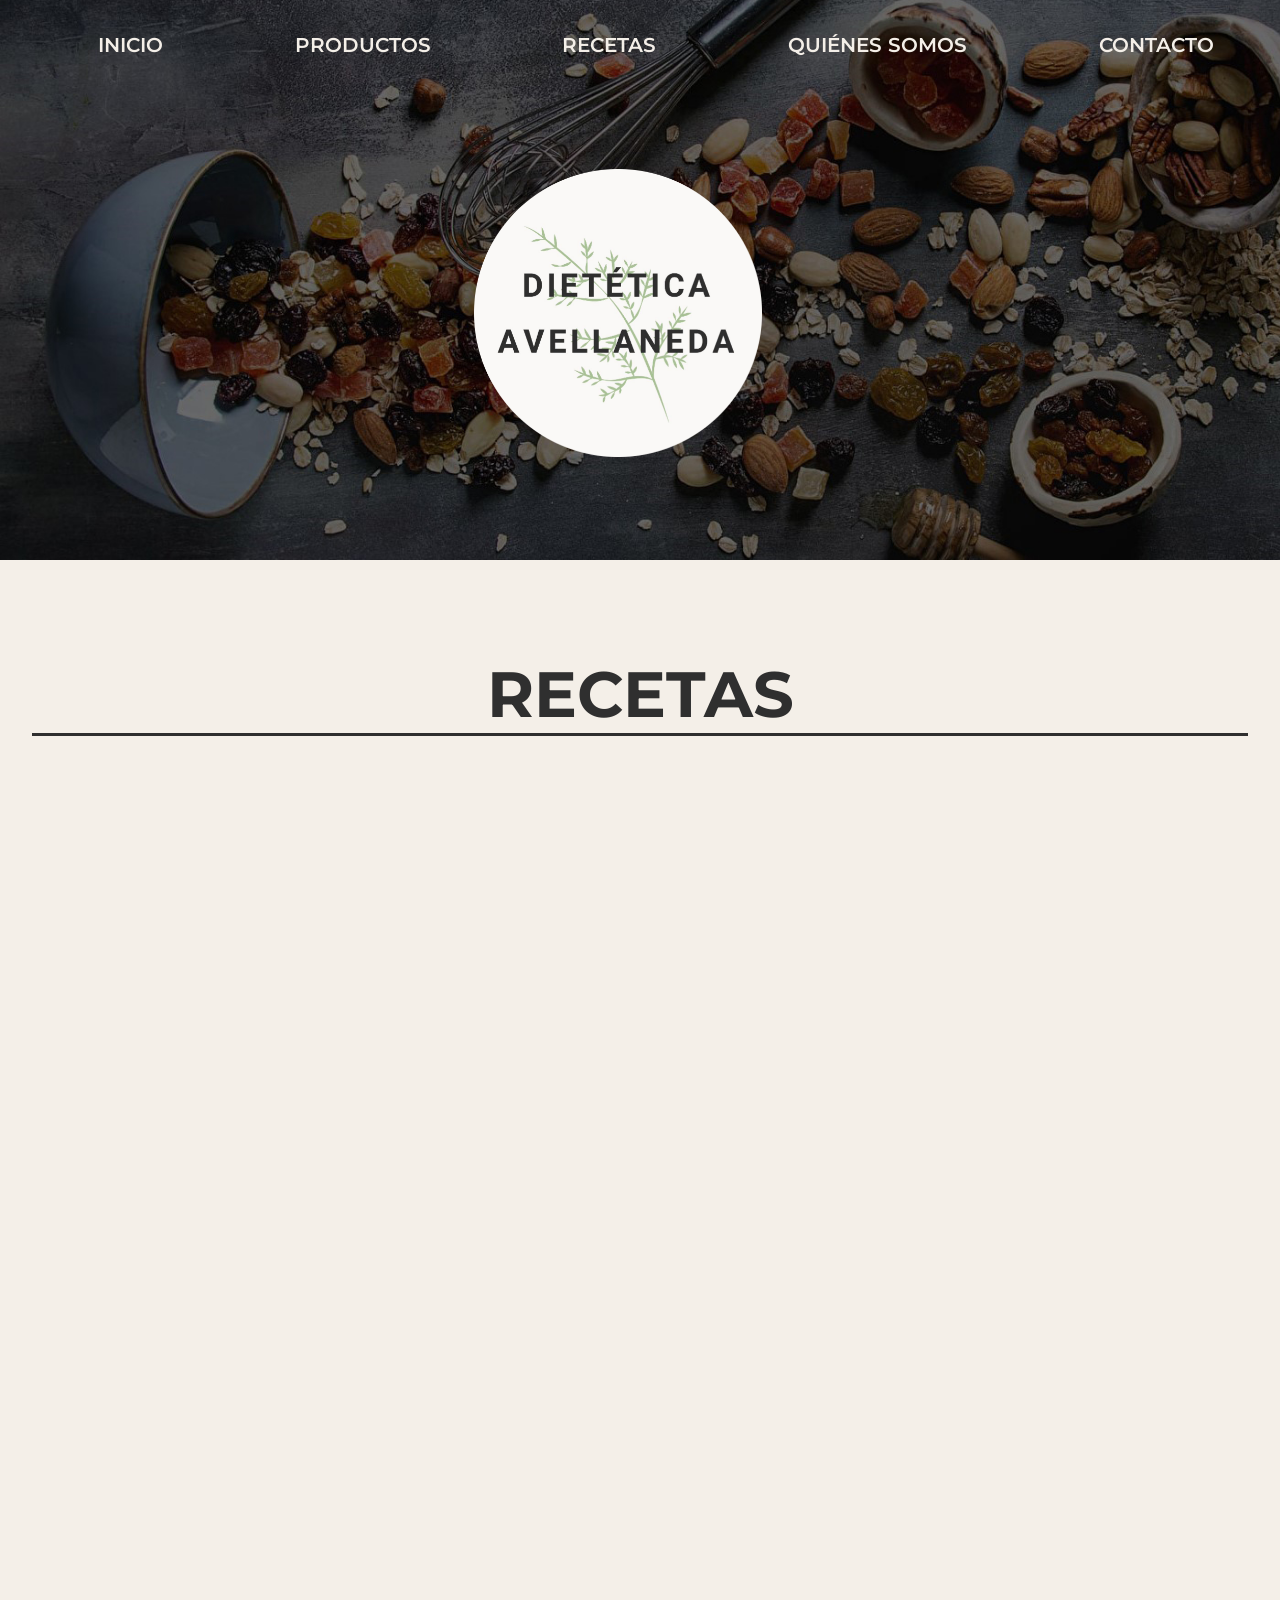
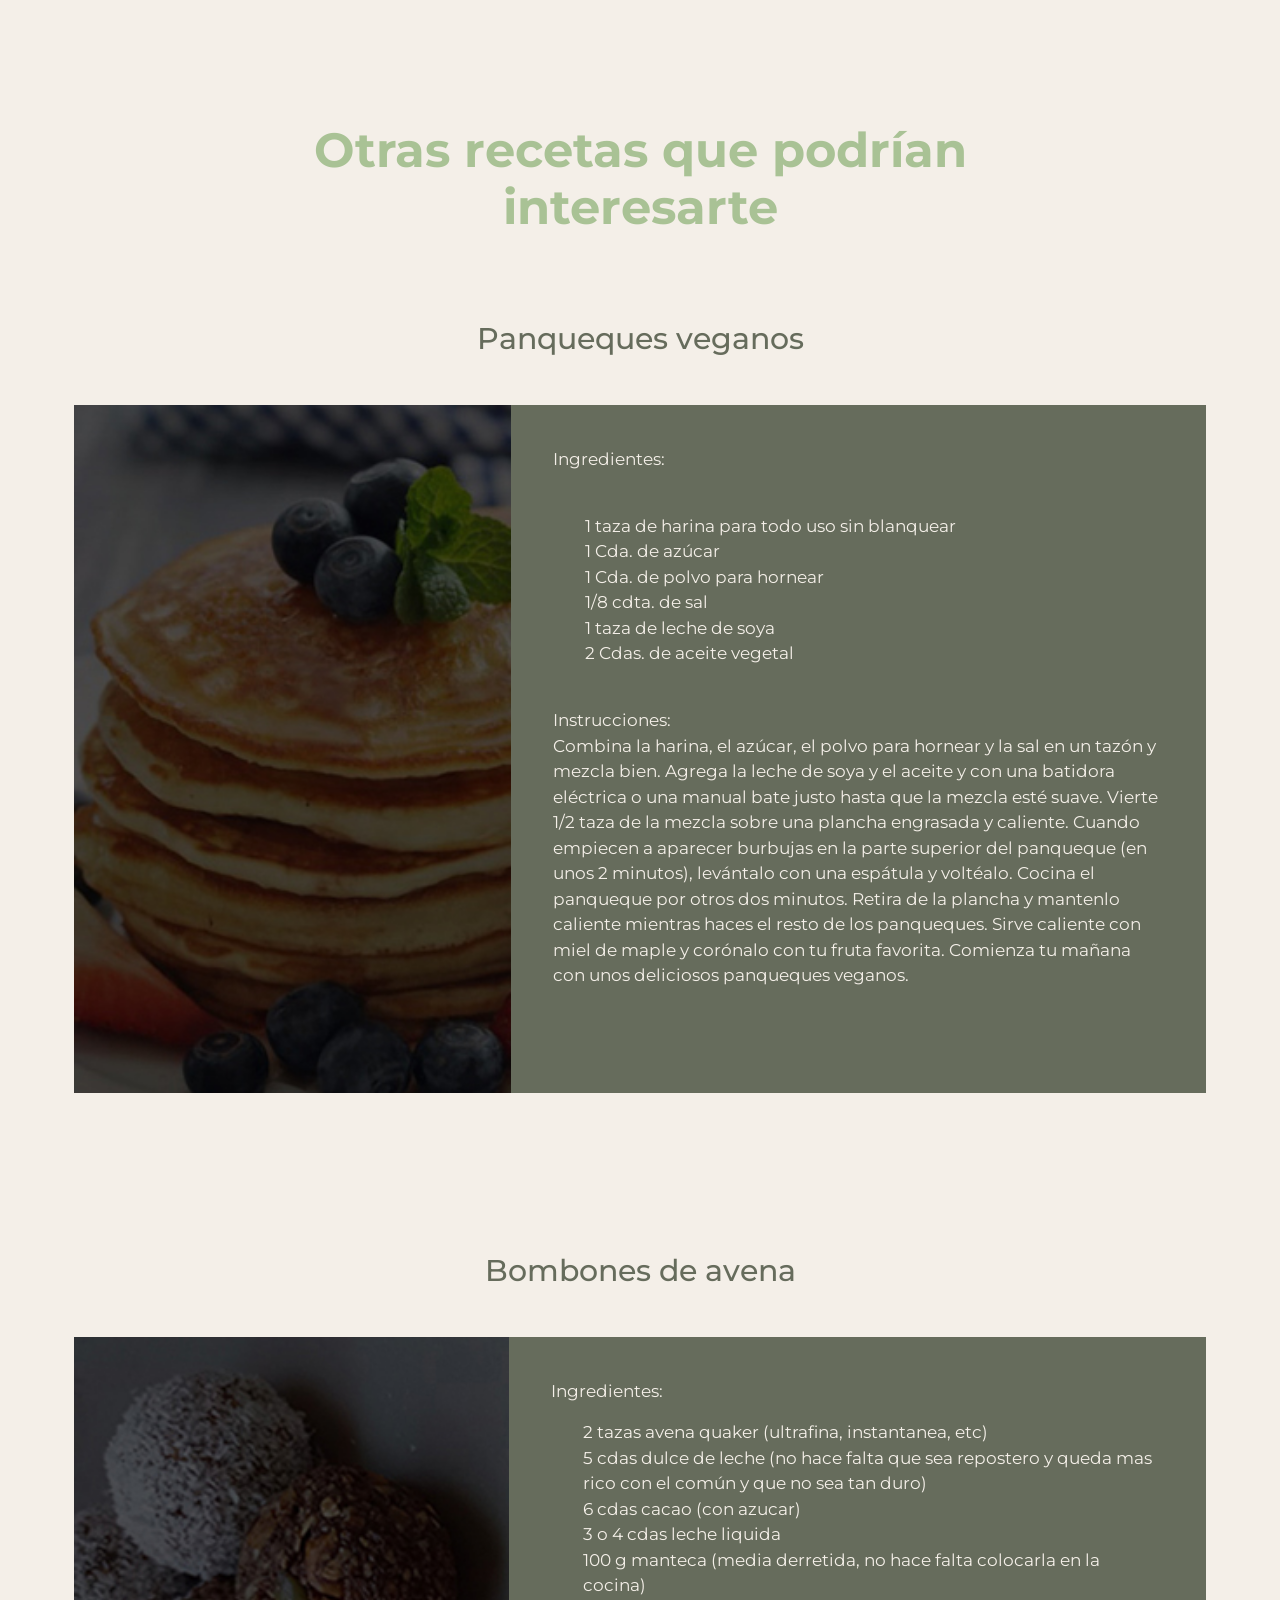
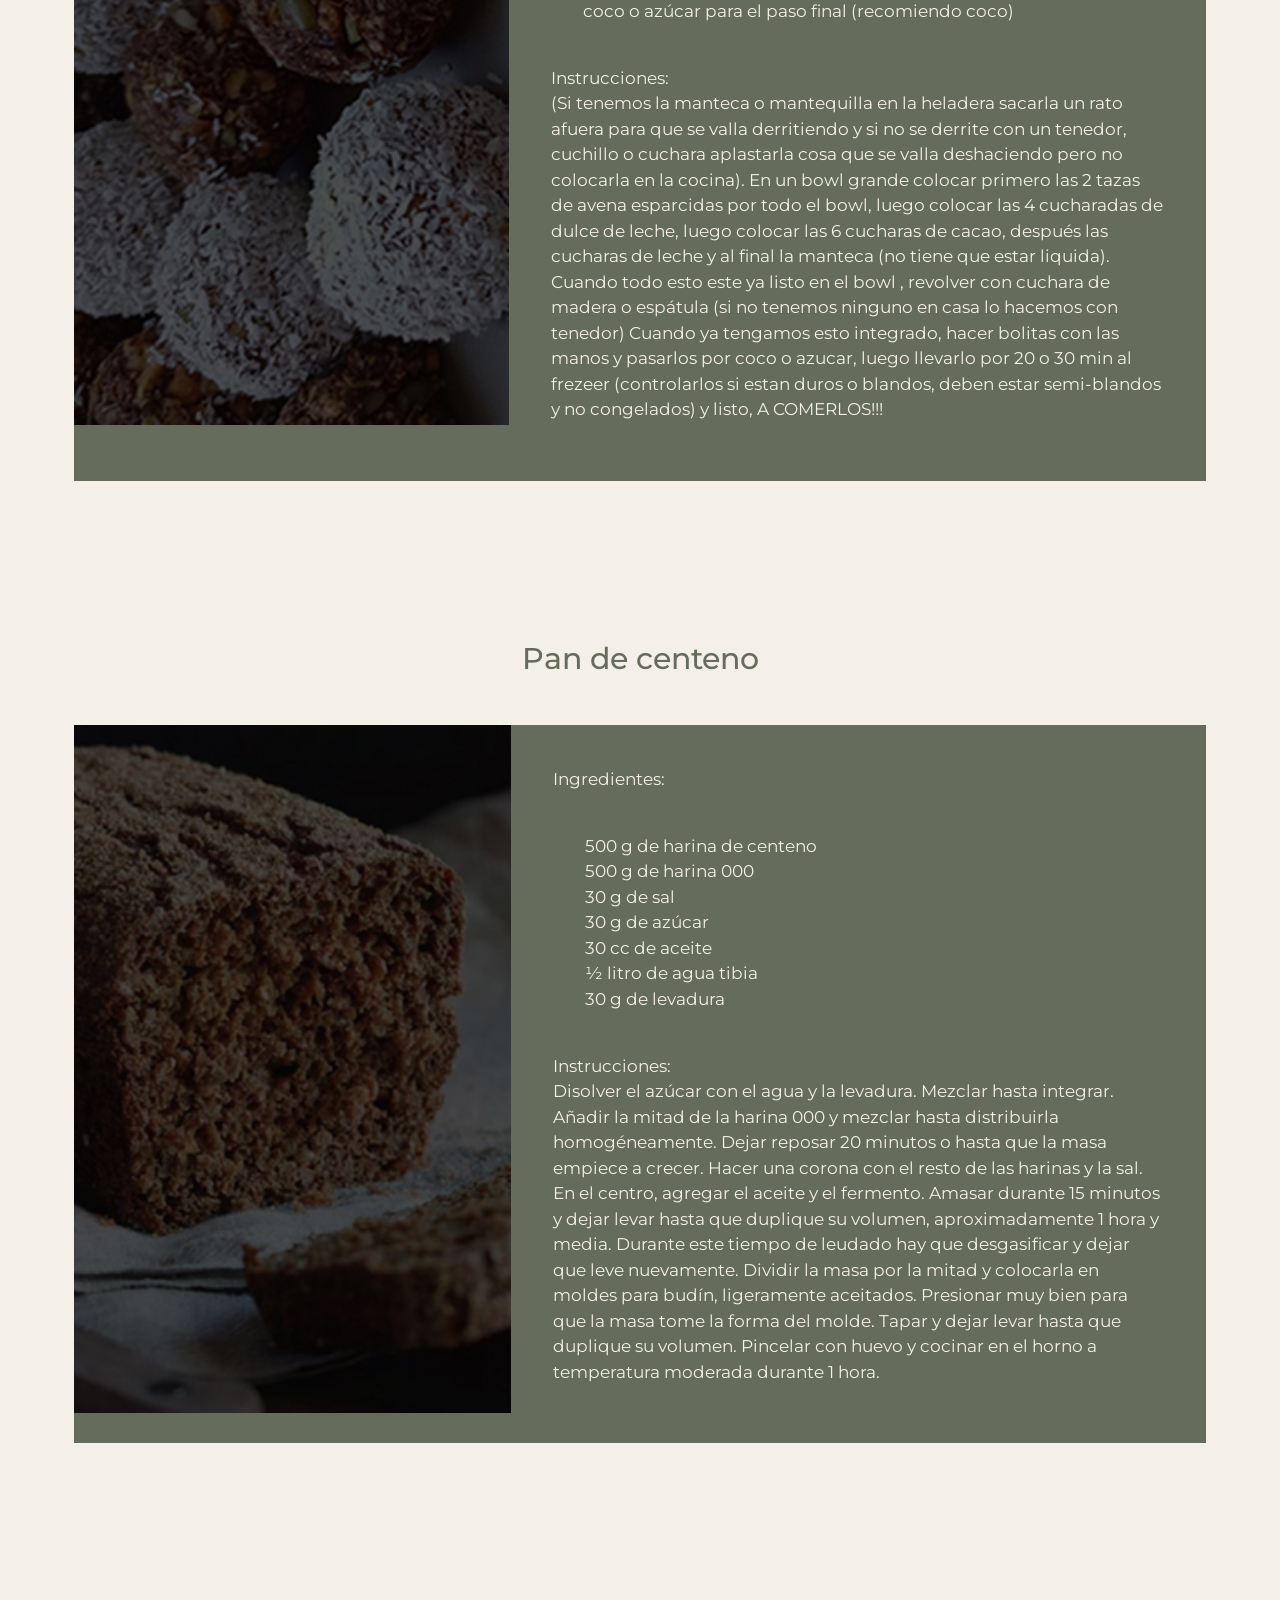
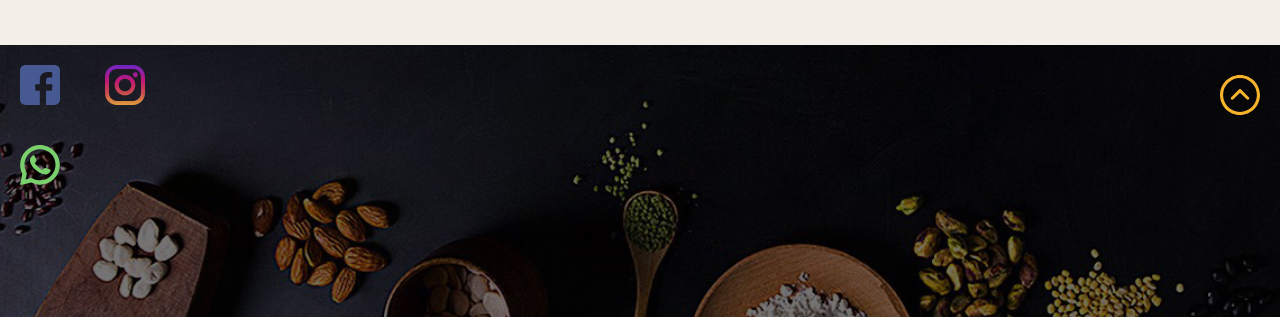
<file: recetas.html>
<!DOCTYPE html>
<html lang="en">

<head>
    <meta charset="UTF-8">
    <meta http-equiv="X-UA-Compatible" content="IE=edge">
    <meta name="viewport" content="width=device-width, initial-scale=1.0">
    <title>Recetas</title>
    <link rel="stylesheet" href="https://cdnjs.cloudflare.com/ajax/libs/animate.css/4.1.1/animate.min.css" />
    <link href="https://cdn.jsdelivr.net/npm/bootstrap@5.0.2/dist/css/bootstrap.min.css" rel="stylesheet"
        integrity="sha384-EVSTQN3/azprG1Anm3QDgpJLIm9Nao0Yz1ztcQTwFspd3yD65VohhpuuCOmLASjC" crossorigin="anonymous">
    <link rel="stylesheet" href="css/styles.css">
    <link rel="stylesheet" href="https://cdnjs.cloudflare.com/ajax/libs/animate.css/4.1.1/animate.min.css" />
    <link rel="preconnect" href="https://fonts.googleapis.com">
    <link rel="preconnect" href="https://fonts.gstatic.com" crossorigin>
    <link href="https://fonts.googleapis.com/css2?family=Montserrat&display=swap" rel="stylesheet">
    <meta name="description"
        content="Este es el sitio web de Dietética Avellaneda, donde compartimos nuestros productos, como utilizarlos, dónde pueden encontrarnos y cómo comunicarse con nosotros.">
    <meta name="keywords" content="ALIMENTOS, SALUDABLE, DIETÉTICO, LIGHT, HEALTHY, VEGANO, VEGETARIANO">

</head>

<body>
    <header id="header">
        <div id="headerGrid">
            <nav class="sticky">
                <ul class="list">
                    <li class="list__itemList"><a href="index.html">INICIO</a></li>
                    <li class="list__itemList list__itemSubmenu"><a href="productos.html">PRODUCTOS</a>
                        <ul class="sublist">
                            <li class="list__itemSublist"><a href="productos.html">Categorías</a></li>
                            <li class="list__itemSublist"><a href="productos.html">Nuevos productos</a></li>
                            <li class="list__itemSublist"><a href="productos.html">Top ten de productos</a></li>
                        </ul>
                    </li>
                    <li class="list__itemList"><a href="recetas.html">RECETAS</a></li>
                    <li class="list__itemList"><a href="quienessomos.html">QUIÉNES SOMOS</a></li>
                    <li class="list__itemList"><a href="contacto.html">CONTACTO</a></li>
                </ul>
            </nav>
            <div>
                <a href="index.html"><img src="./Imagenes/2.png" alt="logo" id="logo"
                        class="animate__animated animate__rollIn"></a>
            </div>
        </div>

        <nav class="navbar navbar-dark bg-dark fixed-top">
            <div class="container-fluid">
              <a class="navbar-brand" href="#"></a>
              <button class="navbar-toggler" type="button" data-bs-toggle="offcanvas" data-bs-target="#offcanvasNavbar" aria-controls="offcanvasNavbar">
                <span class="navbar-toggler-icon"></span>
              </button>
              <div class="offcanvas offcanvas-end" tabindex="-1" id="offcanvasNavbar" aria-labelledby="offcanvasNavbarLabel">
                <div class="offcanvas-header">
                  <h5 class="offcanvas-title" id="offcanvasNavbarLabel">Menú</h5>
                  <button type="button" class="btn-close text-reset" data-bs-dismiss="offcanvas" aria-label="Close"></button>
                </div>
                <div class="offcanvas-body">
                  <ul class="navbar-nav justify-content-end flex-grow-1 pe-3">
                    <li class="nav-item">
                      <a class="nav-link" href="index.html">INICIO</a>
                    </li>
                    <li class="nav-item dropdown">
                        <a class="nav-link dropdown-toggle" href="productos.html" id="offcanvasNavbarDropdown" role="button" data-bs-toggle="dropdown" aria-expanded="false">
                         PRODUCTOS
                        </a>
                        <ul class="dropdown-menu" aria-labelledby="offcanvasNavbarDropdown">
                          <li><a class="dropdown-item" href="productos.html">Categorías</a></li>
                          <li><a class="dropdown-item" href="productos.html">Nuevos Productos</a></li>
                          <li><a class="dropdown-item" href="productos.html">Top 10 de productos</a></li>  
                        </ul>
                    </li>                            
                    <li class="nav-item">
                      <a class="nav-link" href="recetas.html">RECETAS</a>            
                    </li>
                    <li class="nav-item">
                        <a class="nav-link" href="quienessomos.html">QUIÉNES SOMOS</a>            
                    </li>
                    <li class="nav-item">
                        <a class="nav-link" href="contacto.html">CONTACTO</a>            
                    </li>                    
                  </ul>
                </div>
              </div>
            </div>
          </nav>
    </header>

    <main>
        <!--Comienzo-->
        <h1 class="titulo1 titulo1-modifier">RECETAS</h1>

        <section class="cajasRecetas">
            <div class="recetas2">
                <iframe width="560" height="315" src="https://www.youtube.com/embed/j39PPsYT6nY"
                    title="YouTube video player" frameborder="0"
                    allow="accelerometer; autoplay; clipboard-write; encrypted-media; gyroscope; picture-in-picture"
                    allowfullscreen class="videosRecetas videosRecetas1"></iframe>
            </div>
            <div class="recetas2">
                <iframe width="560" height="315" src="https://www.youtube.com/embed/1269k6YBDtw"
                    title="YouTube video player" frameborder="0"
                    allow="accelerometer; autoplay; clipboard-write; encrypted-media; gyroscope; picture-in-picture"
                    allowfullscreen class="videosRecetas videosRecetas2"></iframe>
            </div>
            <div class="recetas2">
                <iframe width="560" height="315" src="https://www.youtube.com/embed/_SpIHhePKWg"
                    title="YouTube video player" frameborder="0"
                    allow="accelerometer; autoplay; clipboard-write; encrypted-media; gyroscope; picture-in-picture"
                    allowfullscreen class="videosRecetas videosRecetas3"></iframe>
            </div>
            <div class="recetas2">
                <iframe width="560" height="315" src="https://www.youtube.com/embed/VpSihOWH1kA"
                    title="YouTube video player" frameborder="0"
                    allow="accelerometer; autoplay; clipboard-write; encrypted-media; gyroscope; picture-in-picture"
                    allowfullscreen class="videosRecetas videosRecetas4"></iframe>
            </div>
        </section>
        <!--Otra sección-->
        <section class="texto">
            <h2 class="titulo2">Otras recetas que podrían interesarte</h2>
            
            <h3 class="titulo3">Panqueques veganos</h3>
            <div class="otrasRecetas">
                <div class="imgReceta">
                    <img src="./Imagenes/Panqueques2.jpg" alt="Panqueques veganos">
                </div>
                <div class="textoRecetas textoLinea">
                    <p>Ingredientes:</p> <br>
                    <ol>
                        <li>1 taza de harina para todo uso sin blanquear</li>
                        <li>1 Cda. de azúcar</li>
                        <li>1 Cda. de polvo para hornear</li>
                        <li>1/8 cdta. de sal</li>
                        <li>1 taza de leche de soya</li>
                        <li>2 Cdas. de aceite vegetal</li>
                    </ol><br>
                    <p>Instrucciones: <br>
                        Combina la harina, el azúcar, el polvo para hornear y la sal en un tazón y mezcla bien. Agrega
                        la
                        leche
                        de soya y el aceite y con una batidora eléctrica o una manual bate justo hasta que la mezcla
                        esté
                        suave.
                        Vierte 1/2 taza de la mezcla sobre una plancha engrasada y caliente. Cuando empiecen a aparecer
                        burbujas
                        en la parte superior del panqueque (en unos 2 minutos), levántalo con una espátula y voltéalo.
                        Cocina el panqueque por otros dos minutos. Retira de la plancha y mantenlo caliente mientras
                        haces
                        el
                        resto de los panqueques.
                        Sirve caliente con miel de maple y corónalo con tu fruta favorita.
                        Comienza tu mañana con unos deliciosos panqueques veganos.
                    </p>
                </div>
            </div>

            <h3 class="titulo3">Bombones de avena</h3>
            <div class="otrasRecetas">
                <div class="imgReceta">
                    <img src="./Imagenes/bombones2.jpg" alt="Bombones">
                </div>
                <div class="textoRecetas textoLinea">

                    <p>Ingredientes:</p> 
                    <ol>
                        <li>2 tazas avena quaker (ultrafina, instantanea, etc)</li>
                        <li>5 cdas dulce de leche (no hace falta que sea repostero y queda mas rico con el común y que
                            no
                            sea tan duro)</li>
                        <li>6 cdas cacao (con azucar)</li>
                        <li>3 o 4 cdas leche liquida</li>
                        <li>100 g manteca (media derretida, no hace falta colocarla en la cocina)</li>
                        <li>coco o azúcar para el paso final (recomiendo coco)</li>
                    </ol><br>
                    <p>Instrucciones:<br>
                        (Si tenemos la manteca o mantequilla en la heladera sacarla un rato afuera para que se valla
                        derritiendo
                        y si no se derrite con un tenedor, cuchillo o cuchara aplastarla cosa que se valla deshaciendo
                        pero
                        no
                        colocarla en la cocina).
                        En un bowl grande colocar primero las 2 tazas de avena esparcidas por todo el bowl, luego
                        colocar
                        las 4
                        cucharadas de dulce de leche, luego colocar las 6 cucharas de cacao, después las cucharas de
                        leche y
                        al
                        final la manteca (no tiene que estar liquida).
                        Cuando todo esto este ya listo en el bowl , revolver con cuchara de madera o espátula (si no
                        tenemos
                        ninguno en casa lo hacemos con tenedor)
                        Cuando ya tengamos esto integrado, hacer bolitas con las manos y pasarlos por coco o azucar,
                        luego
                        llevarlo por 20 o 30 min al frezeer (controlarlos si estan duros o blandos, deben estar
                        semi-blandos
                        y
                        no congelados) y listo, A COMERLOS!!!
                    </p>
                </div>
            </div>

            <h3 class="titulo3">Pan de centeno</h3>
            <div class="otrasRecetas">
                <div class="imgReceta">
                    <img src="./Imagenes/PanCenteno2.jpg" alt="Pan de centeno">
                </div>
                <div class="textoRecetas textoLinea">

                    <p>Ingredientes:</p> <br>
                    <ol>
                        <li>500 g de harina de centeno</li>
                        <li>500 g de harina 000</li>
                        <li>30 g de sal</li>
                        <li>30 g de azúcar</li>
                        <li>30 cc de aceite</li>
                        <li>½ litro de agua tibia</li>
                        <li>30 g de levadura</li>
                    </ol><br>
                    <p>Instrucciones: <br>
                        Disolver el azúcar con el agua y la levadura. Mezclar hasta integrar. Añadir la mitad de la
                        harina
                        000 y
                        mezclar hasta distribuirla homogéneamente. Dejar reposar 20 minutos o hasta que la masa empiece
                        a
                        crecer.
                        Hacer una corona con el resto de las harinas y la sal. En el centro, agregar el aceite y el
                        fermento.
                        Amasar durante 15 minutos y dejar levar hasta que duplique su volumen, aproximadamente 1 hora y
                        media.
                        Durante este tiempo de leudado hay que desgasificar y dejar que leve nuevamente.
                        Dividir la masa por la mitad y colocarla en moldes para budín, ligeramente aceitados. Presionar
                        muy
                        bien
                        para que la masa tome la forma del molde.
                        Tapar y dejar levar hasta que duplique su volumen.
                        Pincelar con huevo y cocinar en el horno a temperatura moderada durante 1 hora.
                    </p>
                </div>
            </div>
        </section>
    </main>
    <footer class="pie">

        <div>
            <a href="https://www.facebook.com/profile.php?id=100009488603057" target="_blank"><img src="[data-uri]" / class="icono"></a>
            <a href="404.html" target="_blank"><img src="[data-uri]" / class="icono"></a>
            <a href="https://wa.me/5492617105944" target="_blank"><img src="[data-uri]" / class="icono"></a>
        </div>  
        <div class="pie__arriba">
           <a href="#header"><img src="[data-uri]" / class="icono">
            </a>
        </div>
    </footer>
    <script src="https://cdn.jsdelivr.net/npm/bootstrap@5.0.2/dist/js/bootstrap.bundle.min.js"
        integrity="sha384-MrcW6ZMFYlzcLA8Nl+NtUVF0sA7MsXsP1UyJoMp4YLEuNSfAP+JcXn/tWtIaxVXM"
        crossorigin="anonymous"></script>
</body>

</html>
</file>
<file: css/styles.css>
/*colors*/
/* media querys */
body .titulo1 {
  font-size: 4rem;
  text-align: center;
  color: #2F2F2F;
  font-weight: bolder;
  border-bottom: #2F2F2F solid 3px;
  margin: 6rem 2rem 4rem 2rem; }

body .titulo2 {
  color: #a9c295;
  text-align: center;
  font-size: 3rem;
  font-weight: bolder;
  margin: 4rem 15rem 4rem 15rem;
  padding: 20px; }

body .cajasRecetas .titulo3, body .titulo4, body .titulo3 {
  color: #666C5C;
  font-size: 30px;
  margin: 30px;
  text-align: center; }

* {
  margin: 0;
  padding: 0;
  box-sizing: border-box;
  text-decoration: none;
  list-style-type: none; }

body {
  background-color: #F4EFE8;
  font-family: "Montserrat", sans-serif;
  position: relative; }
  body #header {
    background-image: url("../Imagenes/Header1.jpg");
    background-size: cover;
    width: 100%;
    height: 35rem; }
    body #header #headerGrid {
      display: grid;
      grid-template-columns: 100%;
      grid-template-rows: 20% 70%;
      grid-template-areas: "nav" "logo"; }
      body #header #headerGrid #logo {
        width: 18rem;
        margin-top: 5rem;
        margin-left: 37vw;
        grid-area: logo;
        z-index: 2; }
        @media (max-width: 1024px) {
          body #header #headerGrid #logo {
            width: 22vw; } }
        @media (max-width: 768px) {
          body #header #headerGrid #logo {
            width: 30vw;
            margin-top: 10vh;
            margin-bottom: 20vh; } }
        @media (max-width: 425px) {
          body #header #headerGrid #logo {
            width: 40vw;
            margin-top: 2.5rem;
            margin-left: 8rem; } }
        @media (max-width: 375px) {
          body #header #headerGrid #logo {
            width: 40vw;
            margin-top: 2.5rem;
            margin-left: 7rem; } }
      body #header #headerGrid .sticky {
        position: sticky;
        top: 0;
        z-index: 2; }
      body #header #headerGrid .list {
        text-align: center;
        display: flex;
        flex-direction: row;
        grid-area: nav;
        justify-content: space-around;
        margin-top: 30px;
        position: relative;
        background-color: linear-gradient(to bottom, #4d4d4d);
        z-index: 2; }
        body #header #headerGrid .list .list__itemList {
          list-style-type: none;
          display: inline-block;
          position: relative; }
          body #header #headerGrid .list .list__itemList .sublist {
            display: none;
            position: absolute;
            font-size: 7px;
            line-height: 40px;
            background-color: #2F2F2F;
            width: 250px;
            list-style-type: none;
            padding: 0; }
        body #header #headerGrid .list .list__itemList a {
          color: #F4EFE8;
          text-decoration: none;
          font-size: 20px;
          font-weight: 600; }
        body #header #headerGrid .list .list__itemList a:hover {
          color: #F7B32B; }
        body #header #headerGrid .list .list__itemSublist {
          text-align: left; }
        body #header #headerGrid .list .list__itemSubmenu:hover > .sublist {
          display: block; }
        @media (max-width: 768px) {
          body #header #headerGrid .list {
            display: none; } }
        @media (max-width: 425px) {
          body #header #headerGrid .list {
            display: none; } }
    body #header .navbar {
      display: none; }
      body #header .navbar .offcanvas {
        background-color: #2F2F2F; }
        body #header .navbar .offcanvas .offcanvas-title {
          color: #F4EFE8; }
          @media (max-width: 768px) {
            body #header .navbar .offcanvas .offcanvas-title .navbar-nav a {
              display: block; }
              body #header .navbar .offcanvas .offcanvas-title .navbar-nav a a:hover {
                color: #F7B32B; } }
          @media (max-width: 425px) {
            body #header .navbar .offcanvas .offcanvas-title .navbar-nav a {
              display: block; }
              body #header .navbar .offcanvas .offcanvas-title .navbar-nav a:hover {
                color: #F7B32B; } }
      @media (max-width: 768px) {
        body #header .navbar {
          display: block; } }
      @media (max-width: 425px) {
        body #header .navbar {
          display: block; } }
    @media (max-width: 425px) {
      body #header {
        height: 20rem; } }
  @media (max-width: 768px) {
    body .titulo1 {
      font-size: 3rem;
      margin-top: 20vh;
      margin-bottom: 10vh; } }
  @media (max-width: 425px) {
    body .titulo1 {
      font-size: 3rem;
      margin: 3rem 0 3rem 0; } }
  body .tituloArticulo {
    color: #F4EFE8;
    text-align: center;
    font-size: 25px;
    font-weight: bolder;
    margin-bottom: 20px;
    padding: 20px;
    border-bottom: #F4EFE8 solid 1px; }
  body .cajasArticulos {
    display: flex;
    flex-wrap: nowrap;
    width: 90vw;
    justify-content: space-between;
    margin: auto;
    margin-bottom: 6rem; }
    body .cajasArticulos .columna {
      flex: 1;
      padding: 1rem;
      text-decoration: none;
      margin-bottom: 2rem; }
      body .cajasArticulos .columna .imgArticulos {
        width: 15rem; }
        @media (max-width: 425px) {
          body .cajasArticulos .columna .imgArticulos {
            height: 15rem; } }
      body .cajasArticulos .columna .articulo {
        width: 15rem;
        height: 24rem;
        font-size: 18px;
        padding: 20px;
        text-align: center;
        color: #F4EFE8;
        background-color: #666C5C;
        background-size: cover; }
      body .cajasArticulos .columna .articulo a {
        text-decoration: none; }
      @media (max-width: 1024px) {
        body .cajasArticulos .columna {
          margin-left: 5.5rem;
          align-items: center; } }
      @media (max-width: 768px) {
        body .cajasArticulos .columna {
          margin-right: 2rem;
          margin-left: 2rem; } }
      @media (max-width: 425px) {
        body .cajasArticulos .columna {
          margin-left: 3rem; } }
    @media (max-width: 1024px) {
      body .cajasArticulos {
        display: flex;
        flex-wrap: wrap;
        justify-content: center; } }
  @media (max-width: 425px) {
    body #carouselExampleCaptions {
      margin-bottom: 5rem; } }
  body #carouselExampleCaptions .carrusel {
    height: 2rem; }
  @media (max-width: 1024px) {
    body .titulo2 {
      font-size: 30px;
      padding-top: 5px;
      margin: 6rem 0 3rem 0; } }
  @media (max-width: 425px) {
    body .titulo2 {
      font-size: 25px; } }
  body .cajasRecetas {
    margin-bottom: 8rem;
    display: flex;
    flex-direction: row;
    justify-content: space-evenly;
    flex-wrap: nowrap; }
    body .cajasRecetas .recetas {
      text-align: center; }
      body .cajasRecetas .recetas a {
        font-size: 25px;
        color: #666C5C;
        text-decoration: none; }
    body .cajasRecetas .recetaImagen {
      width: 27vw;
      border-radius: 5%;
      margin-bottom: 4rem; }
      @media (max-width: 425px) {
        body .cajasRecetas .recetaImagen {
          width: 12rem;
          margin: 2rem 5rem 2rem 5rem; } }
  @media (max-width: 768px) {
    body .titulo1 {
      font-size: 3rem;
      margin-top: 20vh;
      margin-bottom: 10vh; } }
  @media (max-width: 425px) {
    body .titulo1 {
      font-size: 2rem;
      margin: 3rem 0 3rem 0; } }
  body .cajasProductos {
    align-items: center;
    display: flex;
    flex-direction: row;
    justify-content: space-evenly;
    flex-wrap: wrap; }
    body .cajasProductos .cuadrosProductos img {
      width: 15rem;
      margin: 0 2rem 6rem 2rem;
      text-align: center; }
      @media (max-width: 425px) {
        body .cajasProductos .cuadrosProductos img {
          width: 5rem;
          margin-bottom: 3rem;
          margin-left: 3rem; } }
    @media (max-width: 425px) {
      body .cajasProductos {
        margin: 2rem 0 2rem 0; } }
  @media (max-width: 1024px) {
    body .titulo2 {
      font-size: 30px;
      padding-top: 5px;
      margin: 6rem 0 3rem 0; } }
  @media (max-width: 768px) {
    body .titulo2 {
      font-size: 30px;
      margin: top 2px; } }
  @media (max-width: 425px) {
    body .titulo2 {
      font-size: 25px; } }
  @media (max-width: 425px) {
    body .titulo4 {
      font-size: 18px; } }
  body .nuevosProductos {
    background-color: #666C5C; }
    body .nuevosProductos .tresProductosNuevos {
      display: flex;
      flex-direction: row;
      justify-content: space-evenly;
      flex-wrap: wrap; }
      body .nuevosProductos .tresProductosNuevos .foto {
        width: 20rem;
        margin: 2rem 0rem 3rem 6rem; }
        @media (max-width: 425px) {
          body .nuevosProductos .tresProductosNuevos .foto {
            width: 10rem;
            margin-bottom: 1rem; } }
      body .nuevosProductos .tresProductosNuevos .descTitulo {
        font-size: 30px;
        font-weight: 600;
        text-align: center;
        color: #F4EFE8;
        margin: 3rem 0 1rem 0; }
        @media (max-width: 1024px) {
          body .nuevosProductos .tresProductosNuevos .descTitulo {
            margin-left: 1rem; } }
        @media (max-width: 425px) {
          body .nuevosProductos .tresProductosNuevos .descTitulo {
            font-size: 20px;
            padding-left: 5rem; } }
      body .nuevosProductos .tresProductosNuevos .desc {
        width: 30rem;
        font-size: 20px;
        color: #F4EFE8;
        margin: 1rem 2rem 3rem 0.5rem; }
        @media (max-width: 1024px) {
          body .nuevosProductos .tresProductosNuevos .desc {
            margin-left: 2rem; } }
        @media (max-width: 425px) {
          body .nuevosProductos .tresProductosNuevos .desc {
            width: 18rem;
            font-size: 15px;
            margin-left: 10rem; } }
      @media (max-width: 425px) {
        body .nuevosProductos .tresProductosNuevos {
          width: 20rem; } }
  body .topTenCaja {
    margin: 100px; }
    body .topTenCaja .topTenCaja__lista10 {
      margin-left: 10vw;
      font-size: 25px;
      line-height: 10px;
      text-align: left;
      font-weight: bold;
      display: inline-block; }
      @media (max-width: 1024px) {
        body .topTenCaja .topTenCaja__lista10 {
          line-height: 50px; } }
      @media (max-width: 425px) {
        body .topTenCaja .topTenCaja__lista10 {
          font-size: 15px;
          line-height: 18px; } }
    body .topTenCaja .topTenCaja__lista10 li {
      list-style: decimal;
      line-height: 50px; }
      @media (max-width: 425px) {
        body .topTenCaja .topTenCaja__lista10 li {
          font-size: 15px; } }
    @media (max-width: 425px) {
      body .topTenCaja {
        margin: auto;
        margin-bottom: 5rem; } }
  @media (max-width: 768px) {
    body .titulo1 {
      font-size: 3rem;
      margin-top: 20vh;
      margin-bottom: 10vh; } }
  @media (max-width: 425px) {
    body .titulo1 {
      font-size: 3rem;
      margin: 3rem 0 3rem 0; } }
  body .cajasRecetas {
    display: flex;
    flex-flow: row wrap;
    justify-content: space-evenly;
    align-items: center;
    margin-bottom: 60px; }
    body .cajasRecetas .recetas2 {
      position: relative;
      width: 100%;
      max-width: 500px;
      height: 0;
      margin-bottom: 0;
      padding-bottom: 30%;
      display: flex;
      flex-direction: row;
      flex-wrap: wrap; }
      body .cajasRecetas .recetas2 .videosRecetas {
        position: absolute;
        top: 0;
        left: 0;
        width: 100%;
        height: 90%; }
        @media (max-width: 1024px) {
          body .cajasRecetas .recetas2 .videosRecetas {
            position: absolute;
            top: 0;
            left: 0;
            width: 100%;
            height: 100%; } }
        @media (max-width: 768px) {
          body .cajasRecetas .recetas2 .videosRecetas {
            position: absolute;
            top: 0;
            left: 0;
            width: 100%;
            height: 100%; } }
        @media (max-width: 425px) {
          body .cajasRecetas .recetas2 .videosRecetas {
            position: absolute;
            top: 0;
            left: 0;
            width: 100%;
            height: 100%; } }
      @media (max-width: 1024px) {
        body .cajasRecetas .recetas2 {
          position: relative;
          width: 100%;
          max-width: 500px;
          height: 0;
          margin: auto;
          margin-bottom: 7%;
          padding-bottom: 40%; } }
      @media (max-width: 768px) {
        body .cajasRecetas .recetas2 {
          position: relative;
          width: 100%;
          max-width: 500px;
          height: 0;
          margin: auto;
          margin-bottom: 5rem; } }
      @media (max-width: 425px) {
        body .cajasRecetas .recetas2 {
          position: relative;
          width: 100%;
          max-width: 300px;
          height: 0;
          margin: auto;
          margin-bottom: 20%;
          padding-bottom: 60%; } }
    @media (max-width: 425px) {
      body .cajasRecetas {
        margin-bottom: 0; } }
  @media (max-width: 1024px) {
    body .titulo2 {
      font-size: 30px;
      margin: 2rem 0 3rem 0; } }
  @media (max-width: 425px) {
    body .titulo2 {
      font-size: 25px;
      margin: 2rem 0 1rem 0; } }
  @media (max-width: 1024px) {
    body .titulo3 {
      font-size: 25px;
      font-weight: bold;
      text-align: center; } }
  @media (max-width: 768px) {
    body .titulo3 {
      font-size: 20px;
      font-weight: bold;
      text-align: center;
      margin: 15px; } }
  @media (max-width: 425px) {
    body .titulo3 {
      font-size: 18px;
      margin: 20px;
      text-align: center;
      margin-bottom: 20px; } }
  body .texto .otrasRecetas {
    margin: 3rem 2rem 10rem 2rem;
    background-color: #666C5C;
    display: flex;
    flex-direction: row;
    justify-content: space-evenly;
    flex-wrap: nowrap; }
    body .texto .otrasRecetas .imgReceta img {
      height: 43rem; }
      @media (max-width: 1024px) {
        body .texto .otrasRecetas .imgReceta img {
          display: none; } }
    body .texto .otrasRecetas .textoRecetas {
      font-size: 17px;
      font-weight: 400;
      margin: 2rem;
      padding: 10px;
      color: #F4EFE8; }
      body .texto .otrasRecetas .textoRecetas .textoLinea {
        padding: 0;
        margin: 0; }
      @media (max-width: 425px) {
        body .texto .otrasRecetas .textoRecetas {
          font-size: 15px;
          padding-top: 0;
          margin: 0; } }
    @media (max-width: 1024px) {
      body .texto .otrasRecetas {
        display: flex;
        flex-direction: column; } }
    @media (max-width: 425px) {
      body .texto .otrasRecetas {
        font-size: 18px;
        margin: 0rem 0 6rem 0; } }
  @media (max-width: 425px) {
    body .texto {
      margin: 0rem 0 6rem 0;
      padding-top: 0; } }
  @media (max-width: 768px) {
    body .titulo1 {
      font-size: 3rem;
      margin-top: 20vh;
      margin-bottom: 10vh; } }
  @media (max-width: 425px) {
    body .titulo1 {
      font-size: 3rem;
      margin: 3rem 0 3rem 0; } }
  @media (max-width: 1024px) {
    body .titulo2 {
      font-size: 30px;
      padding-top: 5px;
      margin: 6rem 0 3rem 0; } }
  @media (max-width: 425px) {
    body .titulo2 {
      font-size: 25px; } }
  body .texto {
    color: #2F2F2F;
    font-size: 17px;
    font-weight: 400;
    margin: 2rem;
    padding: 10px; }
  body .cajaNegocio {
    display: grid;
    grid-template-columns: 2fr 2fr;
    grid-template-rows: 2fr 2fr;
    grid-template-areas: "imagenNegocio1 imagenNegocio2" "mapaNegocio textoNegocio";
    grid-column-gap: 30px;
    grid-row-gap: 30px;
    justify-items: center;
    margin-top: 100px;
    margin-bottom: 100px; }
    body .cajaNegocio .cajaNegocio__imagenNegocio1 {
      width: 40vw;
      grid-area: imagenNegocio1; }
      @media (max-width: 1024px) {
        body .cajaNegocio .cajaNegocio__imagenNegocio1 {
          width: 40vw;
          display: flex;
          flex-direction: column; } }
      @media (max-width: 768px) {
        body .cajaNegocio .cajaNegocio__imagenNegocio1 {
          width: 60vw;
          margin-left: 20vw; } }
      @media (max-width: 425px) {
        body .cajaNegocio .cajaNegocio__imagenNegocio1 {
          width: 80vw;
          display: flex;
          flex-direction: column;
          margin-left: 3rem; } }
    body .cajaNegocio .cajaNegocio__imagenNegocio2 {
      width: 40vw;
      grid-area: imagenNegocio2; }
      @media (max-width: 1024px) {
        body .cajaNegocio .cajaNegocio__imagenNegocio2 {
          width: 40vw;
          display: flex;
          flex-direction: column; } }
      @media (max-width: 768px) {
        body .cajaNegocio .cajaNegocio__imagenNegocio2 {
          width: 60vw;
          margin-left: 20vw; } }
      @media (max-width: 425px) {
        body .cajaNegocio .cajaNegocio__imagenNegocio2 {
          width: 80vw;
          display: flex;
          flex-direction: column;
          margin-left: 3rem; } }
    body .cajaNegocio .cajaNegocio__texto {
      font-size: 15px;
      margin: 30px;
      padding: 10px;
      color: #666C5C; }
    body .cajaNegocio .cajaNegocio__textoNegocio {
      margin: 2rem;
      grid-area: textoNegocio;
      text-align: left;
      transition: 0.5s; }
      @media (max-width: 768px) {
        body .cajaNegocio .cajaNegocio__textoNegocio {
          margin-left: 23vw; } }
      @media (max-width: 425px) {
        body .cajaNegocio .cajaNegocio__textoNegocio {
          width: 70vw;
          margin-left: 2rem;
          font-size: 15px; } }
    body .cajaNegocio .cajaNegocio__textoNegocio:hover {
      font-size: 25px; }
    @media (max-width: 1024px) {
      body .cajaNegocio .cajaNegocio__mapaNegocio iframe {
        width: 50vw;
        padding-left: 8vw; } }
    @media (max-width: 768px) {
      body .cajaNegocio .cajaNegocio__mapaNegocio iframe {
        width: 80vw;
        padding-left: 25vw; } }
    @media (max-width: 425px) {
      body .cajaNegocio .cajaNegocio__mapaNegocio iframe {
        width: 90vw;
        padding-left: 3rem; } }
    @media (max-width: 768px) {
      body .cajaNegocio {
        display: flex;
        flex-direction: row;
        flex-wrap: wrap; } }
    @media (max-width: 425px) {
      body .cajaNegocio {
        display: flex;
        flex-direction: column;
        justify-content: center; } }
  @media (max-width: 768px) {
    body .titulo1 {
      font-size: 3rem;
      margin-top: 20vh;
      margin-bottom: 10vh; } }
  @media (max-width: 425px) {
    body .titulo1 {
      font-size: 2rem;
      margin: 3rem 0 3rem 0; } }
  body .seccionContacto {
    display: flex;
    flex-direction: row;
    margin: 10rem 15rem 16rem 14rem; }
    body .seccionContacto .imgContacto {
      height: 58rem;
      margin-right: 0rem; }
      @media (max-width: 1024px) {
        body .seccionContacto .imgContacto {
          margin: 0 0 4rem 1rem; } }
      @media (max-width: 768px) {
        body .seccionContacto .imgContacto {
          display: none; } }
    body .seccionContacto .recuadro {
      background-color: #666C5C;
      width: 40rem;
      display: flex;
      flex-direction: column;
      padding: 2rem 0rem 2rem 3rem; }
      body .seccionContacto .recuadro .recuadro__form-label {
        color: #F4EFE8;
        font-size: 20px;
        text-align: left;
        margin-bottom: 10px; }
        @media (max-width: 768px) {
          body .seccionContacto .recuadro .recuadro__form-label {
            font-size: 25px; } }
        @media (max-width: 425px) {
          body .seccionContacto .recuadro .recuadro__form-label {
            font-size: 20px; } }
      body .seccionContacto .recuadro .recuadro__form-label-select {
        color: #F4EFE8;
        font-size: 20px; }
        body .seccionContacto .recuadro .recuadro__form-label-select .elige {
          color: #666C5C; }
        @media (max-width: 425px) {
          body .seccionContacto .recuadro .recuadro__form-label-select {
            font-size: 15px; } }
      body .seccionContacto .recuadro .recuadro__cajaTexto {
        width: 20rem;
        font-size: 20px;
        margin-bottom: 15px; }
        @media (max-width: 768px) {
          body .seccionContacto .recuadro .recuadro__cajaTexto {
            font-size: 15px; } }
        @media (max-width: 425px) {
          body .seccionContacto .recuadro .recuadro__cajaTexto {
            width: 15rem; } }
      body .seccionContacto .recuadro .recuadro__cajaTexto-checkBox {
        width: 20px; }
      body .seccionContacto .recuadro .recuadro__form-label-cuadro {
        height: 10rem; }
        @media (max-width: 425px) {
          body .seccionContacto .recuadro .recuadro__form-label-cuadro {
            width: 15rem; } }
      body .seccionContacto .recuadro .btn-orange {
        color: white;
        background-color: #F7B32B;
        width: 8rem; }
        @media (max-width: 425px) {
          body .seccionContacto .recuadro .btn-orange {
            width: 7rem;
            margin: auto; } }
      body .seccionContacto .recuadro .btn-rounded {
        border-radius: 5%; }
      @media (max-width: 1024px) {
        body .seccionContacto .recuadro {
          margin: 0 1rem 4rem 0; } }
      @media (max-width: 768px) {
        body .seccionContacto .recuadro {
          width: 30rem;
          margin-left: 8rem; } }
      @media (max-width: 425px) {
        body .seccionContacto .recuadro {
          margin-left: 1rem; } }
    @media (max-width: 1024px) {
      body .seccionContacto {
        margin: 3rem 0 3rem 1rem; } }
  body .pie {
    background-image: url("../Imagenes/Footer2.jpg");
    background-size: cover;
    height: 17rem;
    font-size: 20px;
    line-height: 35px;
    grid-area: footer;
    display: flex;
    flex-direction: row; }
    body .pie .icono {
      width: 2.5rem;
      margin: 20px; }
      @media (max-width: 425px) {
        body .pie .icono {
          width: 2rem; } }
    body .pie .pie__arriba {
      text-align: right;
      font-size: 30px;
      margin-top: 10px;
      margin-left: 62rem; }
      @media (max-width: 1024px) {
        body .pie .pie__arriba {
          display: flex;
          flex-direction: column;
          margin-left: 38rem; } }
      @media (max-width: 768px) {
        body .pie .pie__arriba {
          display: flex;
          flex-direction: column;
          margin-left: 33rem; } }
      @media (max-width: 425px) {
        body .pie .pie__arriba {
          display: flex;
          flex-direction: column;
          margin-left: 10rem; } }
  body .volverIndex {
    background-image: url("../Imagenes/405.jpg");
    background-size: cover;
    height: 39rem;
    position: relative; }
    body .volverIndex .btn {
      position: absolute;
      width: 10rem;
      color: #F7B32B;
      margin-top: 6rem;
      margin-left: 15rem; }
      body .volverIndex .btn a {
        text-decoration: none;
        color: #F7B32B; }
</file>
<file: css/productos.css>
h3 {
    font-size: 35px;
    font-weight: bold;
    margin-left: 2rem;
}

a {
    color: white;

}

a:hover {
    color: white;
}

.card {
    width: 25rem;
    height: 23rem;
    margin-left: 7rem;
    margin-bottom: 5rem;
}

.card-title {
    font-size: 30px;
    font-weight: bolder;
    text-align: center;
}

.precio {
    font-size: 20px;
    font-weight: bold;
    margin-left: 10rem;
}

.btnComprar {
    margin-bottom: 1rem;
    margin-left: 4rem;
    width: 15rem;
    height: 2rem;
    color: white;
    background-color: #F7B32B;
    border: transparent;

}

#carrito {
    font-weight: bold;
    color: black;
}

.carritoCompras {
    width: 3rem;
    color: white;
}

.mostrar-carrito {

    margin: 5% 0 5% 90%;
    border-radius: 0.5rem;
    height: 50px;
    width: 50px;
    z-index: 5;
}

.listaCarrito {
    font-size: 15px;
    font-weight: bold;
    line-height: 30px;
}

.eliminar {
    margin-bottom: 1rem;
    margin-left: 4rem;
    width: 5rem;
    color: white;
    background-color: #F7B32B;
    border: transparent;
}

/*.btnCarrito {
    margin-bottom: 1rem;
    margin-left: 4rem;
    width: 10rem;
    height: 2rem;
    color: white;
    background-color: #666C5C;
    border: transparent;
    text-decoration: none;
}*/
</file>
